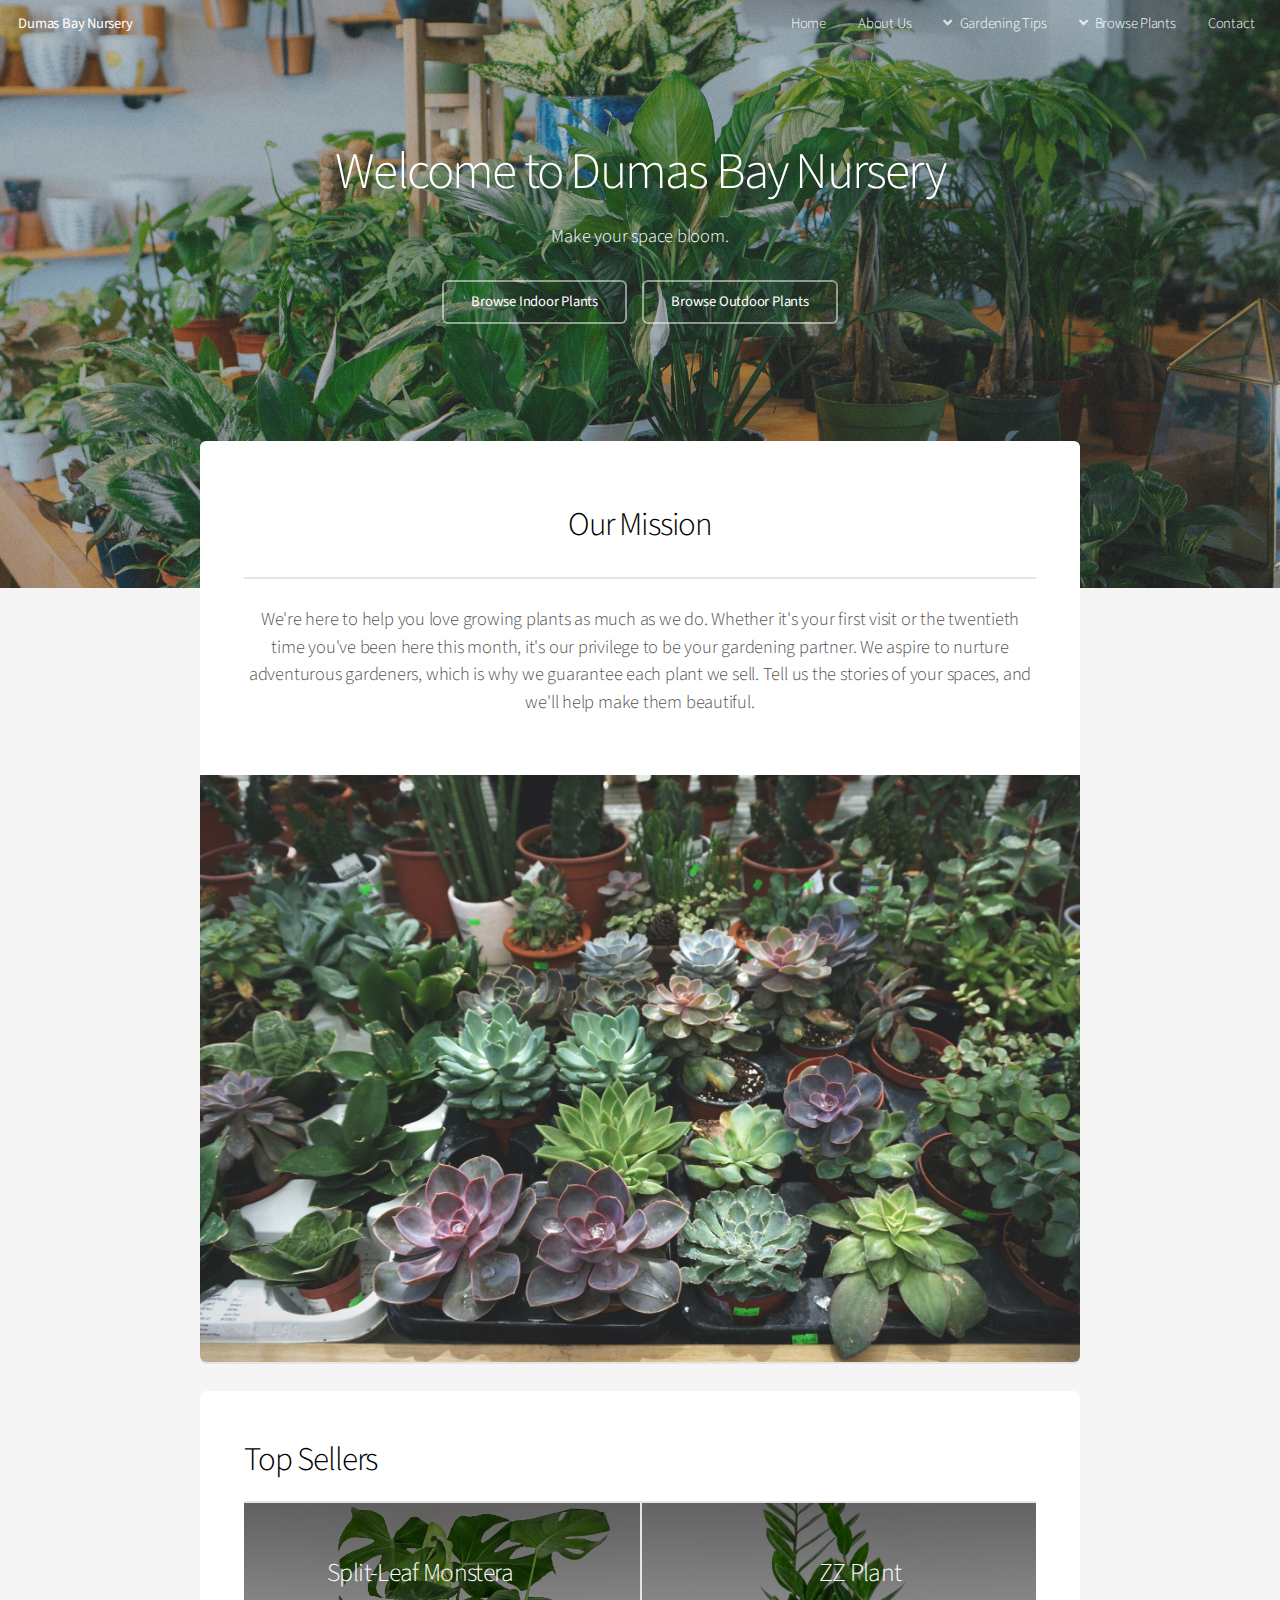
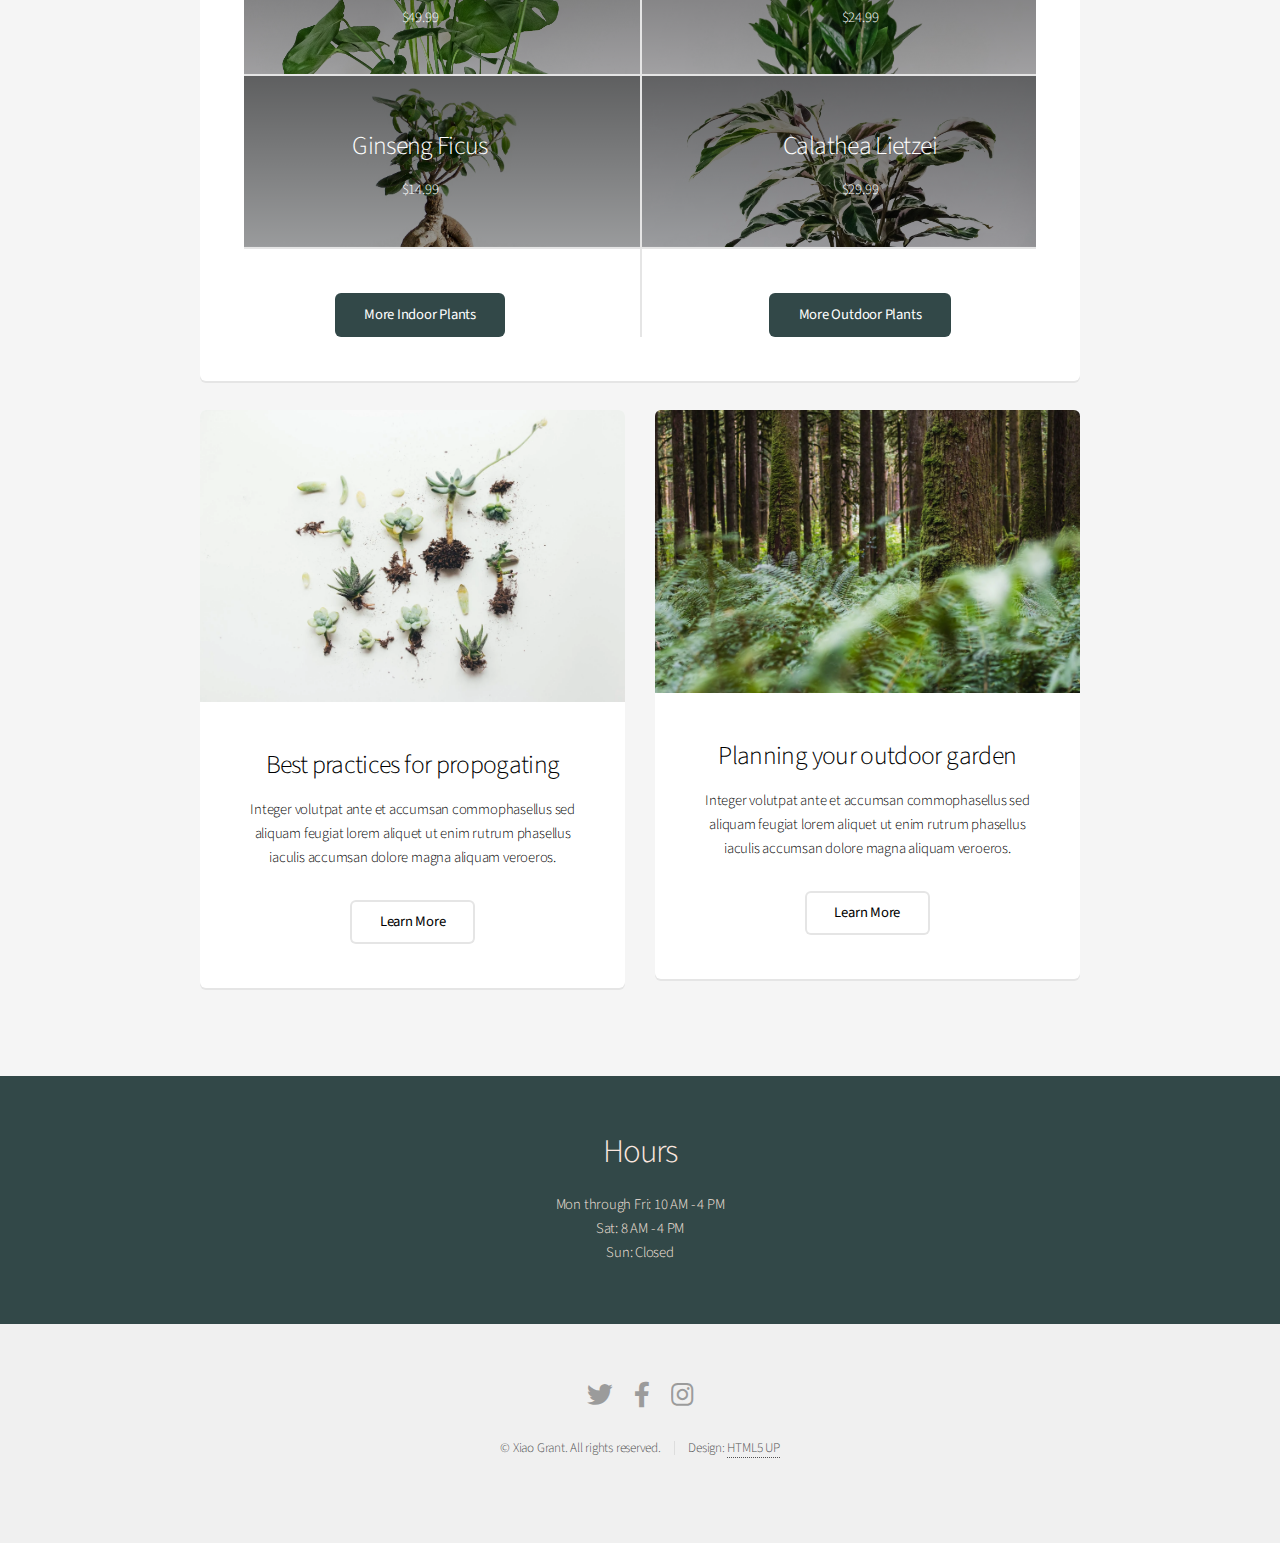
<file: index.html>
<!DOCTYPE HTML>
<!--
	Alpha by HTML5 UP
	html5up.net | @ajlkn
	Free for personal and commercial use under the CCA 3.0 license (html5up.net/license)
-->
<html lang="en">
	<head>
		<title>Dumas Bay Nursery</title>
		<meta charset="utf-8" />
		<meta name="viewport" content="width=device-width, initial-scale=1, user-scalable=yes" />
		<link rel="stylesheet" href="assets/css/main.css" />
	</head>
	<body class="landing is-preload">
		<div id="page-wrapper">

			<!-- Header -->
				<header id="header" class="alt">
					<h1><a href="index.html">Dumas Bay Nursery</a></h1>
					<nav id="nav">
						<ul>
							<li><a href="index.html">Home</a></li>
							<li><a href="index.html#aboutUs">About Us</a></li>
							<li>
								<a href="#" class="icon solid fa-angle-down">Gardening Tips</a>
								<ul>
									<li><a href="propogationArticle.html">Propagation Tips</a></li>
									<li><a href="gardenPlanningArticle.html">PNW Native Plants</a></li>
								</ul>
							</li>
							<li>
								<a href="#" class="icon solid fa-angle-down">Browse Plants</a>
								<ul>
									<li><a href="indoorPlants.html">Indoor</a></li>
									<li><a href="outdoorPlants.html">Outdoor</a></li>
									<!-- <li>
										<a href="#">Submenu</a>
										<ul>
											<li><a href="#">Option One</a></li>
											<li><a href="#">Option Two</a></li>
											<li><a href="#">Option Three</a></li>
											<li><a href="#">Option Four</a></li>
										</ul>
									</li> -->
								</ul>
							</li>
							<li><a href="contact.html">Contact</a></li>
							<!-- <li><a href="#" class="button">Sign Up</a></li> -->
						</ul>
					</nav>
				</header>

			<!-- Banner -->
				<section id="banner">
					<h2>Welcome to Dumas Bay Nursery</h2>
					<p>Make your space bloom.</p>
					<ul class="actions special">
						<li><a href="indoorPlants.html" class="button">Browse Indoor Plants</a></li>
						<li><a href="outdoorPlants.html" class="button">Browse Outdoor Plants</a></li>
					</ul>
				</section>

			<!-- Main -->
				<section id="main" class="container">

					<section class="box special" id="aboutUs">
						<header class="major">
							<h2>Our Mission</h2>
							<p>We're here to help you love growing plants as much as we do. Whether it's your first visit or the twentieth time you've been here this month, it's our privilege to be your gardening partner. We aspire to nurture adventurous gardeners, which is why we guarantee each plant we sell. Tell us the stories of your spaces, and we'll help make them beautiful.</p>
						</header>
						<span class="image featured"><img src="images/aboutUsResize.webp" alt="succulents on a table" /></span>
					</section>

					<section class="box special features">
						<div class="row">
							<section>
								<h2 class="topSellers">Top Sellers</h2>
							</section>
						</div>
						<div class="features-row">
							<section id="topSeller1">
								<h3>Split-Leaf Monstera</h3>
								<span>$49.99</span>
							</section>
							<section id="topSeller2">
								<h3>ZZ Plant</h3>
								<span>$24.99</span>
							</section>
						</div>
						<div class="features-row">
							<section id="topSeller3">
								<h3>Ginseng Ficus</h3>
								<span>$14.99</span>
							</section>
							<section id="topSeller4">
								<h3>Calathea Lietzei</h3>
								<span>$29.99</span>
							</section>
						</div>
						<div class="features-row">
							<section>
								<ul class="actions special">
									<li><a href="indoorPlants.html" class="button">More Indoor Plants</a></li>
								</ul>
							</section>
							<section>
								<ul class="actions special">
									<li><a href="outdoorPlants.html" class="button">More Outdoor Plants</a></li>
								</ul>
							</section>
						</div>
					</section>

					<div class="row">
						<div class="col-6 col-12-narrower">

							<section class="box special">
								<span class="image featured"><img src="images/propogateResize.webp" alt="Succulents being prepared for propogation" /></span>
								<h3>Best practices for propogating</h3>
								<p>Integer volutpat ante et accumsan commophasellus sed aliquam feugiat lorem aliquet ut enim rutrum phasellus iaculis accumsan dolore magna aliquam veroeros.</p>
								<ul class="actions special">
									<li><a href="propogationArticle.html" class="button alt">Learn More</a></li>
								</ul>
							</section>

						</div>
						<div class="col-6 col-12-narrower">

							<section class="box special">
								<span class="image featured"><img src="images/gardenPlan3resize.webp" alt="sword ferns and pine trees"/></span>
								<h3>Planning your outdoor garden</h3>
								<p>Integer volutpat ante et accumsan commophasellus sed aliquam feugiat lorem aliquet ut enim rutrum phasellus iaculis accumsan dolore magna aliquam veroeros.</p>
								<ul class="actions special">
									<li><a href="gardenPlanningArticle.html" class="button alt">Learn More</a></li>
								</ul>
							</section>

						</div>
					</div>

				</section>

			<!-- CTA -->
				<section id="cta">

					<h2>Hours</h2>
					<section class="hours">
						<p>Mon through Fri: 10 AM - 4 PM</p>
						<p>Sat: 8 AM - 4 PM</p>
						<p>Sun: Closed</p>
					</section>

					<!-- <form>
						<div class="row gtr-50 gtr-uniform">
							<div class="col-8 col-12-mobilep">
								<input type="email" name="email" id="email" placeholder="Email Address" />
							</div>
							<div class="col-4 col-12-mobilep">
								<input type="submit" value="Sign Up" class="fit" />
							</div>
						</div>
					</form> -->

				</section>

			<!-- Footer -->
				<footer id="footer">
					<ul class="icons">
						<li><a href="#" class="icon brands fa-twitter"><span class="label">Twitter</span></a></li>
						<li><a href="#" class="icon brands fa-facebook-f"><span class="label">Facebook</span></a></li>
						<li><a href="#" class="icon brands fa-instagram"><span class="label">Instagram</span></a></li>
					</ul>
					<ul class="copyright">
						<li>&copy; Xiao Grant. All rights reserved.</li><li>Design: <a href="http://html5up.net">HTML5 UP</a></li>
					</ul>
				</footer>

		</div>

		<!-- Scripts -->
			<script src="assets/js/jquery.min.js"></script>
			<script src="assets/js/jquery.dropotron.min.js"></script>
			<script src="assets/js/jquery.scrollex.min.js"></script>
			<script src="assets/js/browser.min.js"></script>
			<script src="assets/js/breakpoints.min.js"></script>
			<script src="assets/js/util.js"></script>
			<script src="assets/js/main.js"></script>

	</body>
</html>
</file>
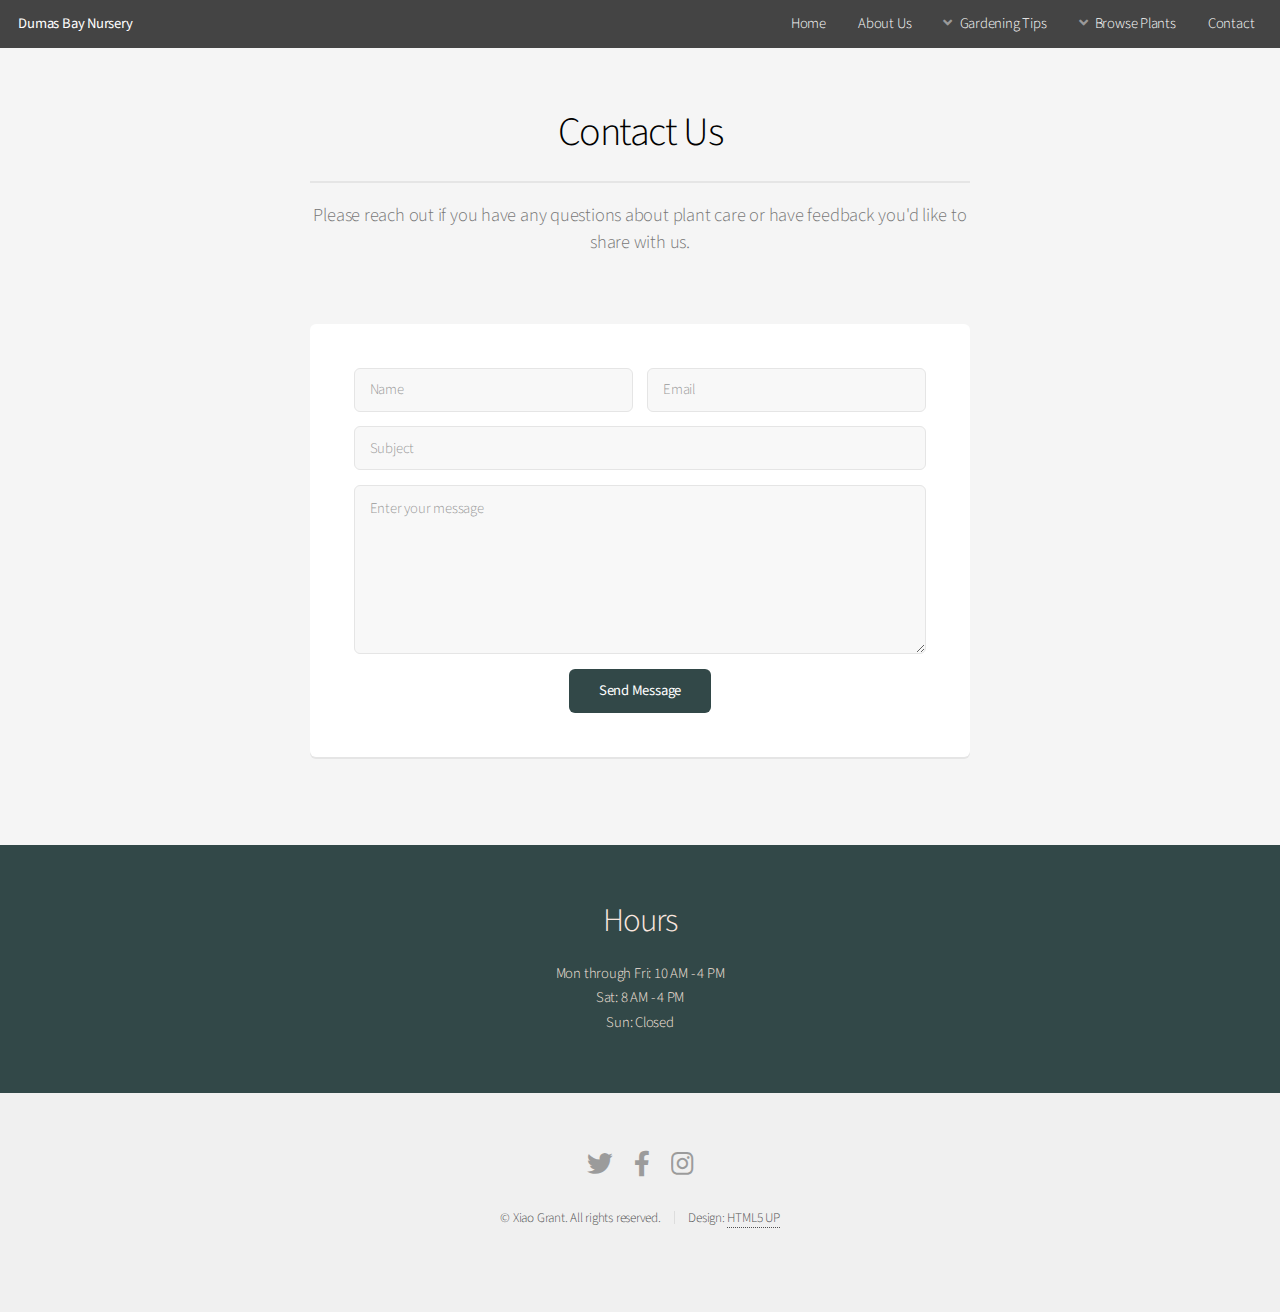
<file: contact.html>
<!DOCTYPE HTML>
<!--
	Alpha by HTML5 UP
	html5up.net | @ajlkn
	Free for personal and commercial use under the CCA 3.0 license (html5up.net/license)
-->
<html lang="en">
	<head>
		<title>Dumas Bay Nursery - Contact</title>
		<meta charset="utf-8" />
		<meta name="viewport" content="width=device-width, initial-scale=1, user-scalable=yes" />
		<link rel="stylesheet" href="assets/css/main.css" />
	</head>
	<body class="is-preload">
		<div id="page-wrapper">

			<!-- Header -->
				<header id="header">
					<h1><a href="index.html">Dumas Bay Nursery</a></h1>
					<nav id="nav">
						<ul>
							<li><a href="index.html">Home</a></li>
							<li><a href="index.html#aboutUs">About Us</a></li>
							<li>
								<a href="#" class="icon solid fa-angle-down">Gardening Tips</a>
								<ul>
									<li><a href="propogationArticle.html">Propagation Tips</a></li>
									<li><a href="gardenPlanningArticle.html">PNW Native Plants</a></li>
								</ul>
							</li>
							<li>
								<a href="#" class="icon solid fa-angle-down">Browse Plants</a>
								<ul>
									<li><a href="indoorPlants.html">Indoor</a></li>
									<li><a href="outdoorPlants.html">Outdoor</a></li>
								</ul>
							</li>
							<li><a href="contact.html">Contact</a></li>
						</ul>
					</nav>
				</header>

			<!-- Main -->
				<section id="main" class="container medium">
					<header>
						<h2>Contact Us</h2>
						<p>Please reach out if you have any questions about plant care or have feedback you'd like to share with us.</p>
					</header>
					<div class="box">
						<form method="post" action="#">
							<div class="row gtr-50 gtr-uniform">
								<div class="col-6 col-12-mobilep">
									<input type="text" name="name" id="name" value="" placeholder="Name" />
								</div>
								<div class="col-6 col-12-mobilep">
									<input type="email" name="email" id="email" value="" placeholder="Email" />
								</div>
								<div class="col-12">
									<input type="text" name="subject" id="subject" value="" placeholder="Subject" />
								</div>
								<div class="col-12">
									<textarea name="message" id="message" placeholder="Enter your message" rows="6"></textarea>
								</div>
								<div class="col-12">
									<ul class="actions special">
										<li><input type="submit" value="Send Message" /></li>
									</ul>
								</div>
							</div>
						</form>
					</div>
				</section>

			<!-- CTA -->
			<section id="cta">

				<h2>Hours</h2>
				<section class="hours">
					<p>Mon through Fri: 10 AM - 4 PM</p>
					<p>Sat: 8 AM - 4 PM</p>
					<p>Sun: Closed</p>
				</section>

			</section>

			<!-- Footer -->
			<footer id="footer">
				<ul class="icons">
					<li><a href="#" class="icon brands fa-twitter"><span class="label">Twitter</span></a></li>
					<li><a href="#" class="icon brands fa-facebook-f"><span class="label">Facebook</span></a></li>
					<li><a href="#" class="icon brands fa-instagram"><span class="label">Instagram</span></a></li>
				</ul>
				<ul class="copyright">
					<li>&copy; Xiao Grant. All rights reserved.</li><li>Design: <a href="http://html5up.net">HTML5 UP</a></li>
				</ul>
			</footer>

		</div>

		<!-- Scripts -->
			<script src="assets/js/jquery.min.js"></script>
			<script src="assets/js/jquery.dropotron.min.js"></script>
			<script src="assets/js/jquery.scrollex.min.js"></script>
			<script src="assets/js/browser.min.js"></script>
			<script src="assets/js/breakpoints.min.js"></script>
			<script src="assets/js/util.js"></script>
			<script src="assets/js/main.js"></script>

	</body>
</html>
</file>
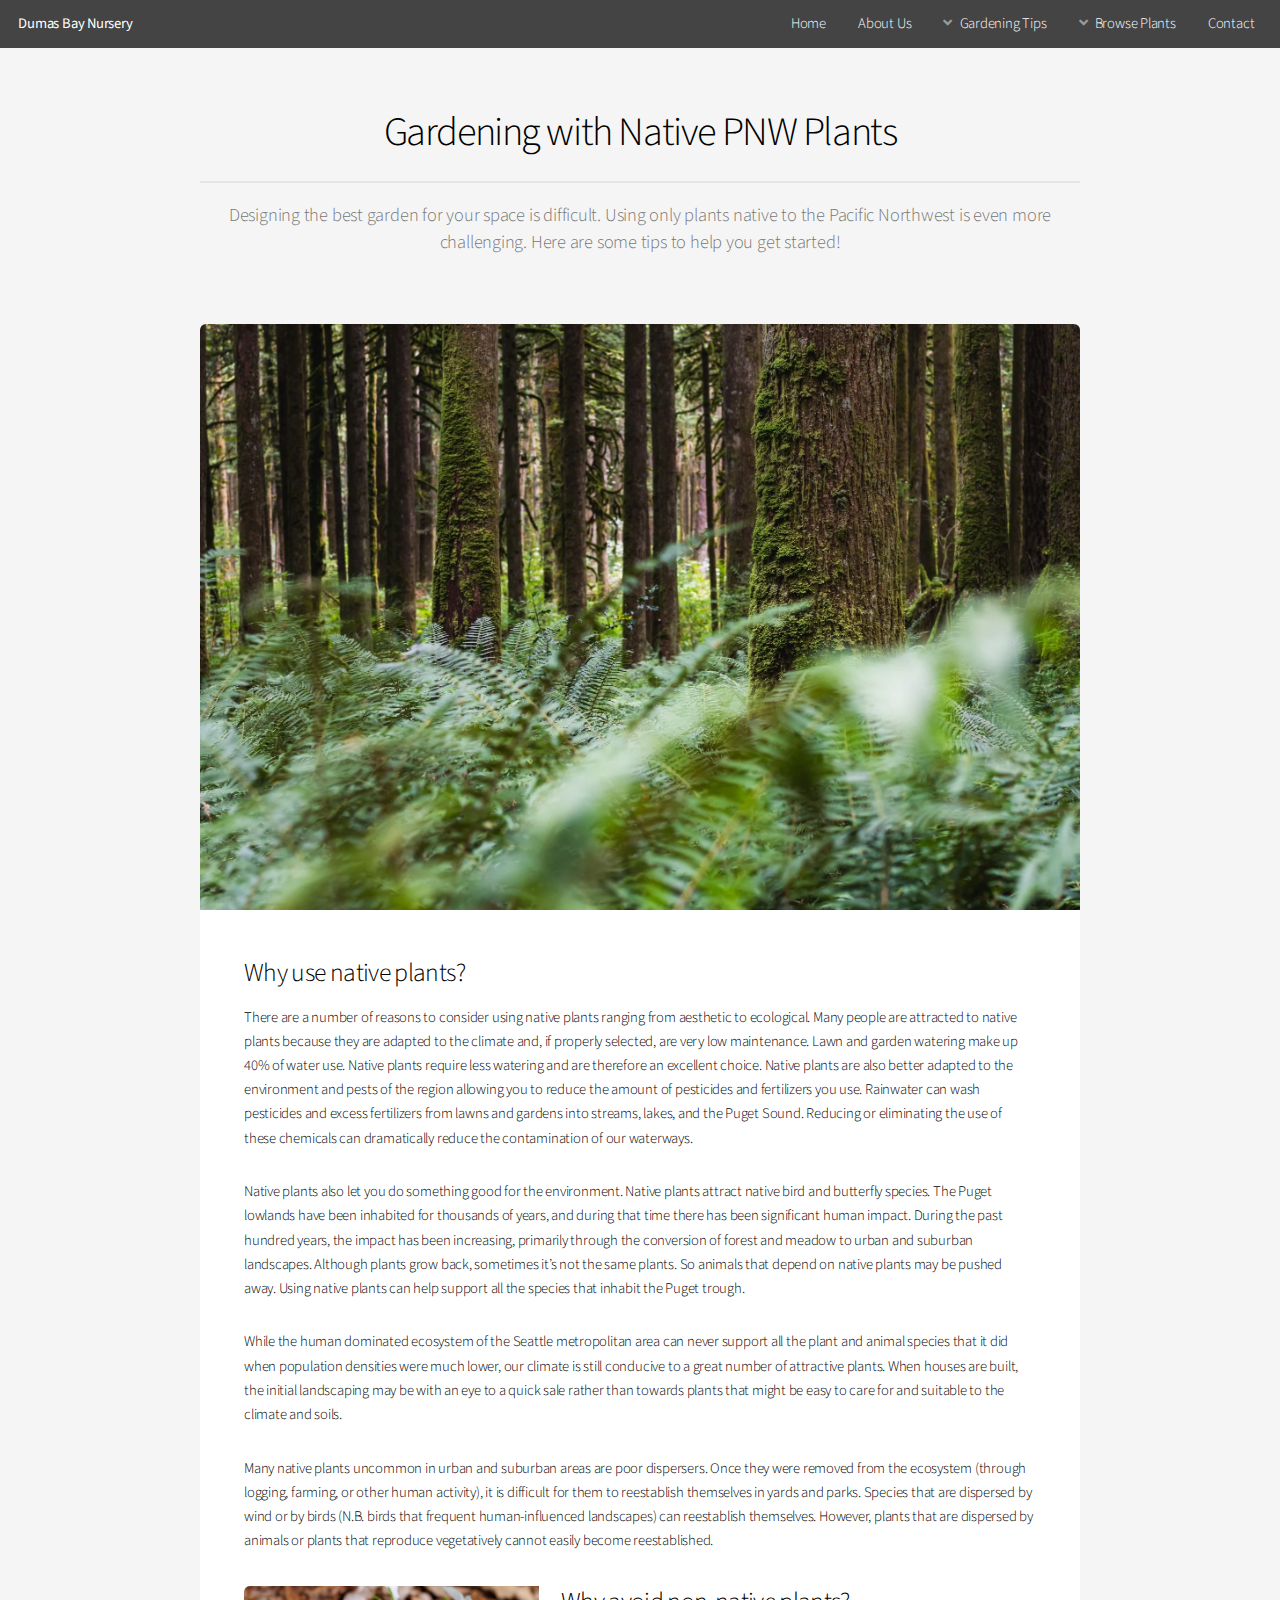
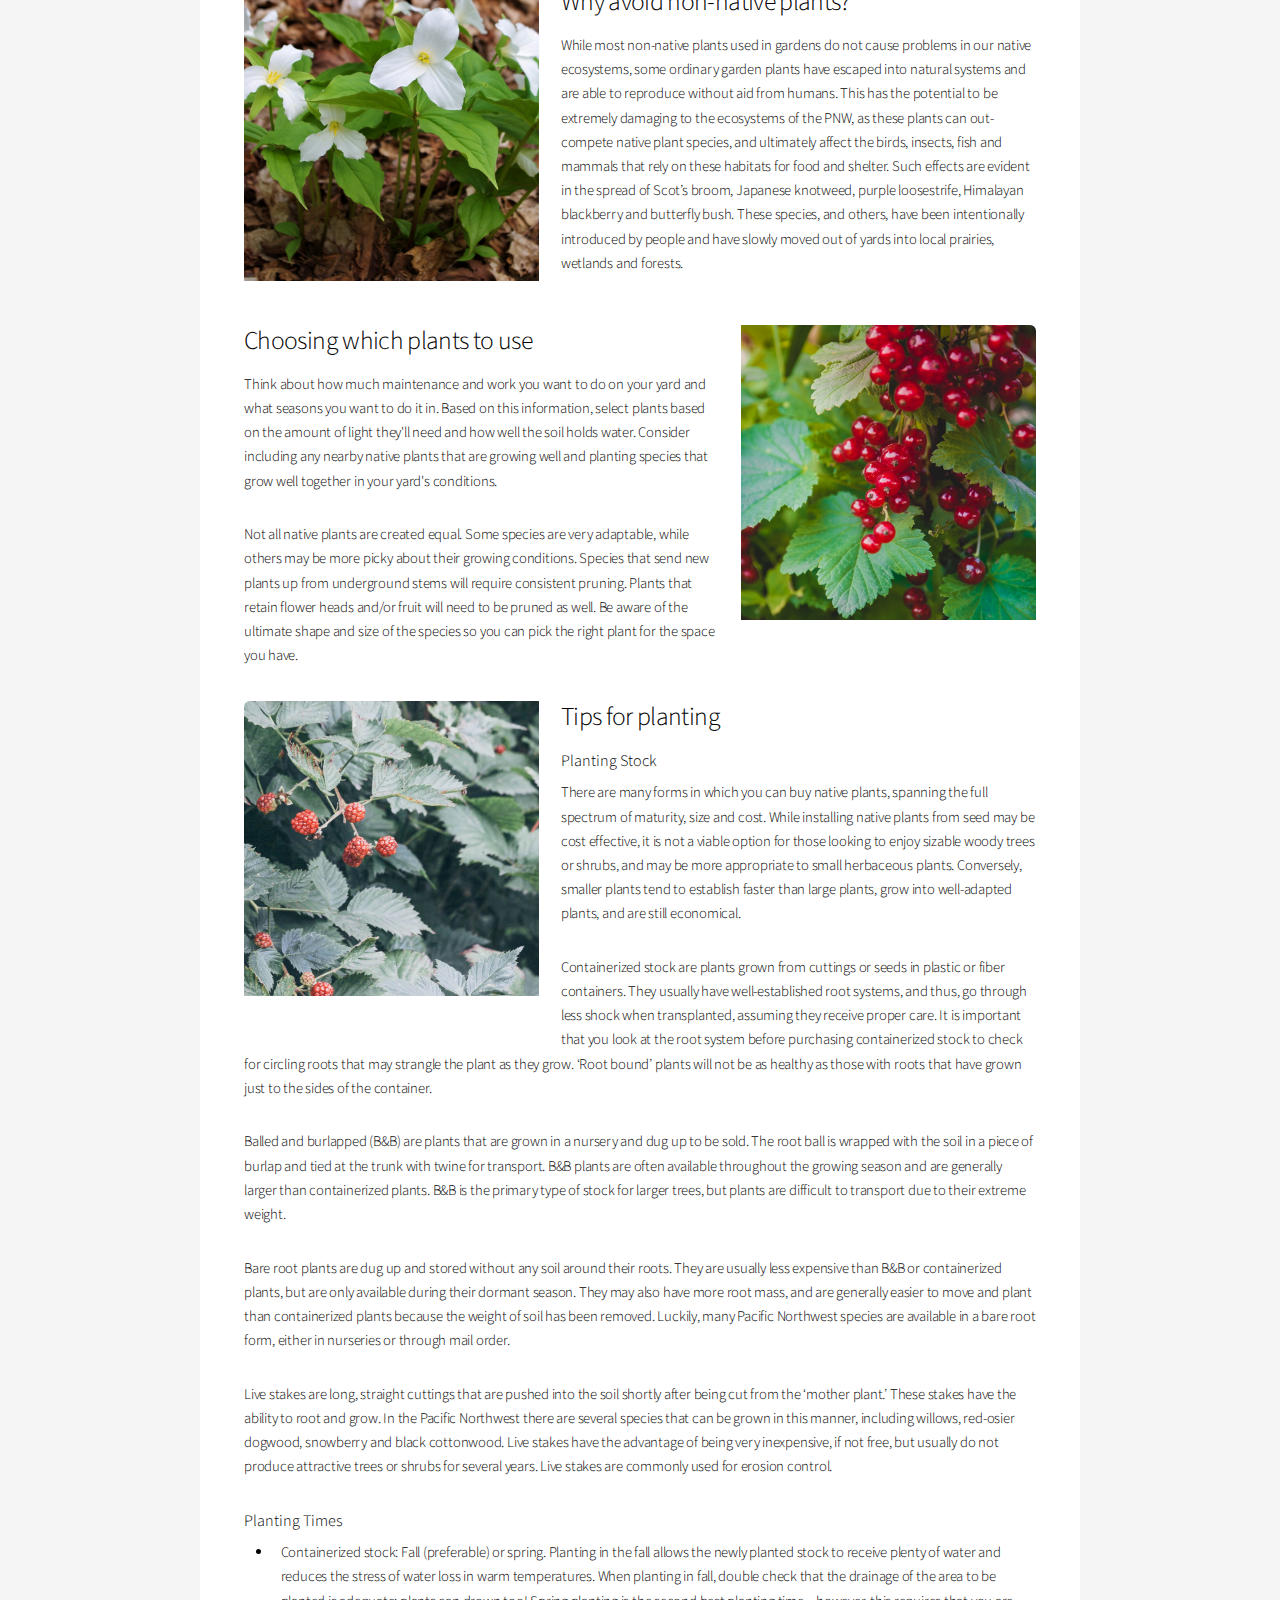
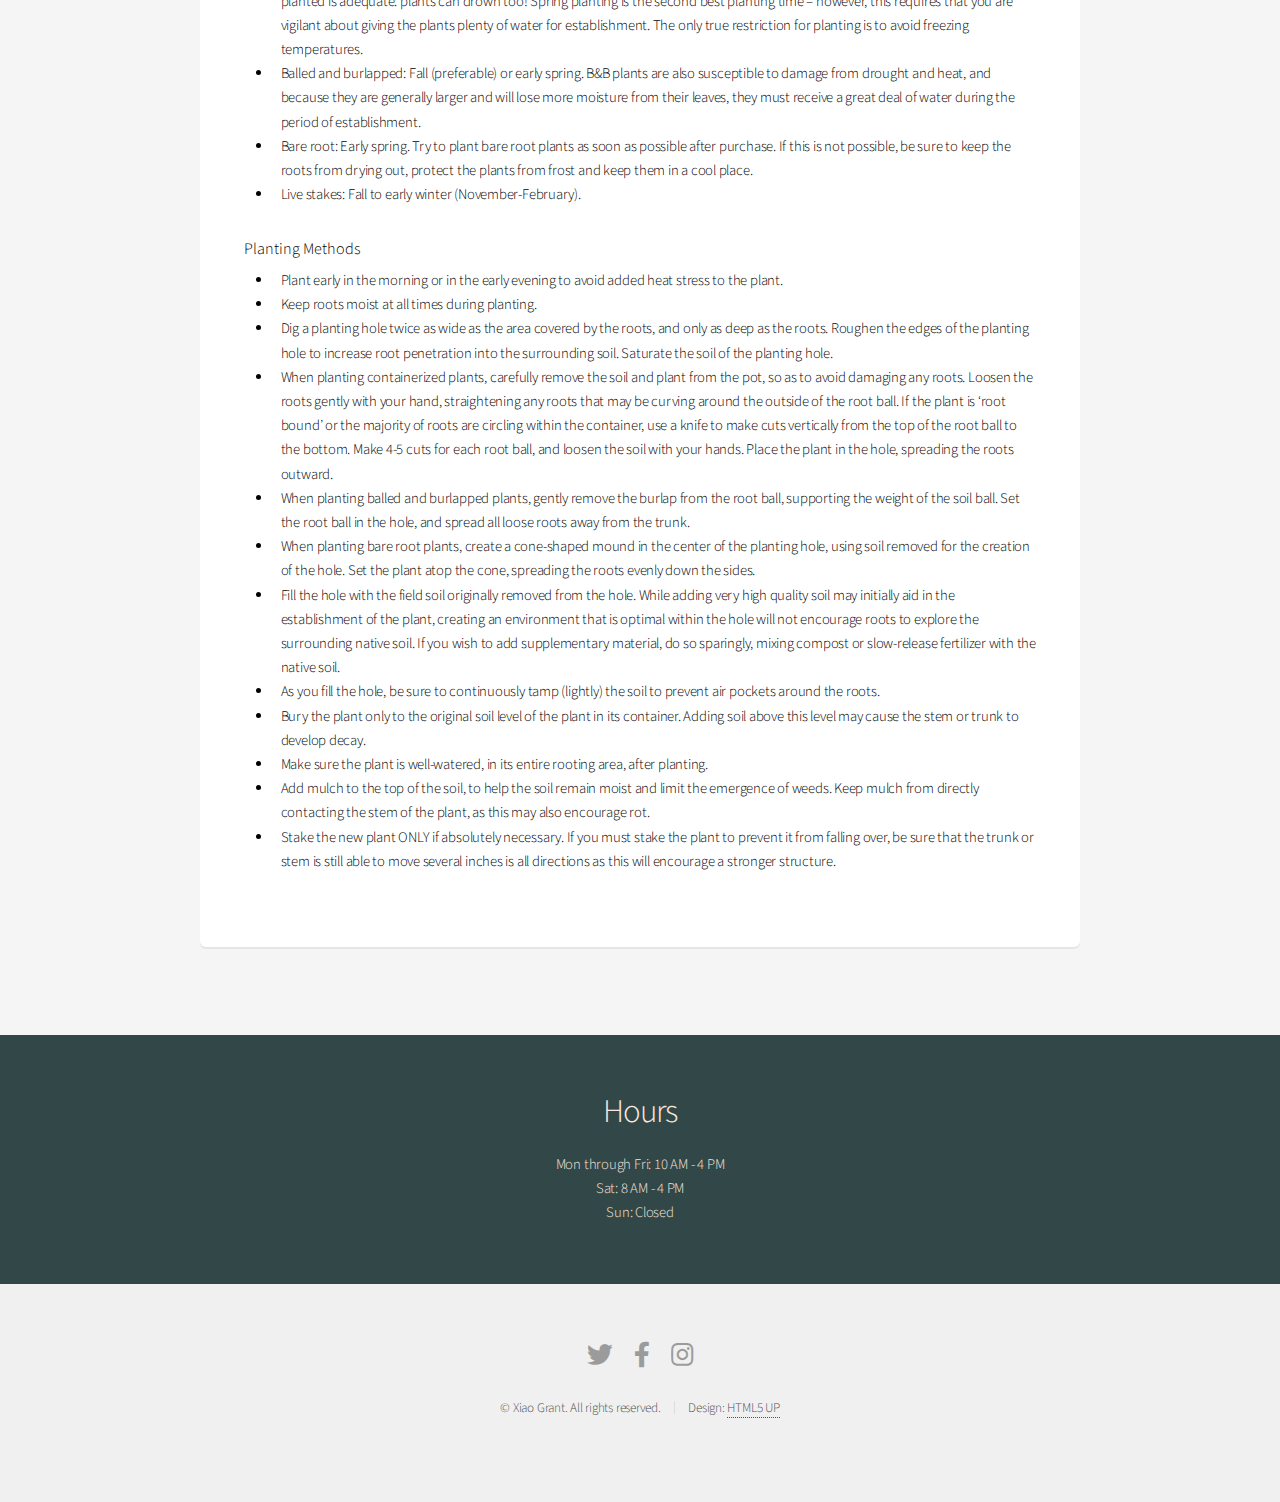
<file: gardenPlanningArticle.html>
<!DOCTYPE HTML>
<!--
	Alpha by HTML5 UP
	html5up.net | @ajlkn
	Free for personal and commercial use under the CCA 3.0 license (html5up.net/license)
-->
<html lang="en">
	<head>
		<title>Dumas Bay Nursery - Gardening with Native PNW Plants</title>
		<meta charset="utf-8" />
		<meta name="viewport" content="width=device-width, initial-scale=1, user-scalable=yes" />
		<link rel="stylesheet" href="assets/css/main.css" />
	</head>
	<body class="is-preload">
		<div id="page-wrapper">

			<!-- Header -->
				<header id="header">
					<h1><a href="index.html">Dumas Bay Nursery</a></h1>
					<nav id="nav">
						<ul>
							<li><a href="index.html">Home</a></li>
							<li><a href="index.html#aboutUs">About Us</a></li>
							<li>
								<a href="#" class="icon solid fa-angle-down">Gardening Tips</a>
								<ul>
									<li><a href="propogationArticle.html">Propagation Tips</a></li>
									<li><a href="gardenPlanningArticle.html">PNW Native Plants</a></li>
								</ul>
							</li>
							<li>
								<a href="#" class="icon solid fa-angle-down">Browse Plants</a>
								<ul>
									<li><a href="indoorPlants.html">Indoor</a></li>
									<li><a href="outdoorPlants.html">Outdoor</a></li>
								</ul>
							</li>
							<li><a href="contact.html">Contact</a></li>
						</ul>
					</nav>
				</header>

			<!-- Main -->
				<section id="main" class="container">
					<header>
						<h2>Gardening with Native PNW Plants</h2>
						<p>Designing the best garden for your space is difficult. Using only plants native to the Pacific Northwest is even more challenging. Here are some tips to help you get started!</p>
					</header>
					<div class="box">
						<span class="image featured"><img src="images/gardenPlan3resize.webp" alt="sword ferns and pine trees" /></span>
						<h3>Why use native plants?</h3>
						<p>There are a number of reasons to consider using native plants ranging from aesthetic to ecological. Many people are attracted to native plants because they are adapted to the climate and, if properly selected, are very low maintenance. Lawn and garden watering make up 40% of water use. Native plants require less watering and are therefore an excellent choice. Native plants are also better adapted to the environment and pests of the region allowing you to reduce the amount of pesticides and fertilizers you use. Rainwater can wash pesticides and excess fertilizers from lawns and gardens into streams, lakes, and the Puget Sound. Reducing or eliminating the use of these chemicals can dramatically reduce the contamination of our waterways.  </p>
						<p>Native plants also let you do something good for the environment. Native plants attract native bird and butterfly species. The Puget lowlands have been inhabited for thousands of years, and during that time there has been significant human impact. During the past hundred years, the impact has been increasing, primarily through the conversion of forest and meadow to urban and suburban landscapes. Although plants grow back, sometimes it’s not the same plants. So animals that depend on native plants may be pushed away. Using native plants can help support all the species that inhabit the Puget trough.</p>
						<p>While the human dominated ecosystem of the Seattle metropolitan area can never support all the plant and animal species that it did when population densities were much lower, our climate is still conducive to a great number of attractive plants. When houses are built, the initial landscaping may be with an eye to a quick sale rather than towards plants that might be easy to care for and suitable to the climate and soils.</p>
						<p>Many native plants uncommon in urban and suburban areas are poor dispersers. Once they were removed from the ecosystem (through logging, farming, or other human activity), it is difficult for them to reestablish themselves in yards and parks. Species that are dispersed by wind or by birds (N.B. birds that frequent human-influenced landscapes) can reestablish themselves. However, plants that are dispersed by animals or plants that reproduce vegetatively cannot easily become reestablished. </p>

						<div class="row">
							<div class="row-6 row-12-mobilep">
								<div>
									<span><img src="images/trilliumCropped.jpg" alt="Trillium plant" class="image left fit gardenPlanImg"></span>
								</div>
								<div>
									<h3>Why avoid non-native plants?</h3>
									<p>While most non-native plants used in gardens do not cause problems in our native ecosystems, some ordinary garden plants have escaped into natural systems and are able to reproduce without aid from humans. This has the potential to be extremely damaging to the ecosystems of the PNW, as these plants can out-compete native plant species, and ultimately affect the birds, insects, fish and mammals that rely on these habitats for food and shelter. Such effects are evident in the spread of Scot’s broom, Japanese knotweed, purple loosestrife, Himalayan blackberry and butterfly bush. These species, and others, have been intentionally introduced by people and have slowly moved out of yards into local prairies, wetlands and forests.</p>
								</div>
							</div>
							<div class="row-6 row-12-mobilep">
								<div>
									<span><img src="images/redCurrantCropped.jpg" alt="Red currant plant" class="image right fit gardenPlanImg"></span>
								</div>
								<div>
									<h3>Choosing which plants to use</h3>
									<p>Think about how much maintenance and work you want to do on your yard and what seasons you want to do it in. Based on this information, select plants based on the amount of light they'll need and how well the soil holds water. Consider including any nearby native plants that are growing well and planting species that grow well together in your yard's conditions.</p>
									<p>Not all native plants are created equal. Some species are very adaptable, while others may be more picky about their growing conditions. Species that send new plants up from underground stems will require consistent pruning. Plants that retain flower heads and/or fruit will need to be pruned as well. Be aware of the ultimate shape and size of the species so you can pick the right plant for the space you have.</p>
								</div>
							</div>
						</div>
						<div>
							<div>
								<span><img src="images/salmonberryCropped.jpg" alt="Salmonberry plant" class="image left fit gardenPlanImg"><span></span>
							</div>
							<div>
								<h3>Tips for planting</h3>
								<h4>Planting Stock</h4>
								<p>There are many forms in which you can buy native plants, spanning the full spectrum of maturity, size and cost.  While installing native plants from seed may be cost effective, it is not a viable option for those looking to enjoy sizable woody trees or shrubs, and may be more appropriate to small herbaceous plants.  Conversely, smaller plants tend to establish faster than large plants, grow into well-adapted plants, and are still economical.
								</p>
								<p>Containerized stock are plants grown from cuttings or seeds in plastic or fiber containers.  They usually have well-established root systems, and thus, go through less shock when transplanted, assuming they receive proper care.  It is important that you look at the root system before purchasing containerized stock to check for circling roots that may strangle the plant as they grow.  ‘Root bound’ plants will not be as healthy as those with roots that have grown just to the sides of the container.</p>
								<p>Balled and burlapped (B&B) are plants that are grown in a nursery and dug up to be sold.  The root ball is wrapped with the soil in a piece of burlap and tied at the trunk with twine for transport.   B&B plants are often available throughout the growing season and are generally larger than containerized plants.  B&B is the primary type of stock for larger trees, but plants are difficult to transport due to their extreme weight.</p>
								<p>Bare root plants are dug up and stored without any soil around their roots.  They are usually less expensive than B&B or containerized plants, but are only available during their dormant season.  They may also have more root mass, and are generally easier to move and plant than containerized plants because the weight of soil has been removed.  Luckily, many Pacific Northwest species are available in a bare root form, either in nurseries or through mail order. </p>
								<p>Live stakes are long, straight cuttings that are pushed into the soil shortly after being cut from the ‘mother plant.’  These stakes have the ability to root and grow.  In the Pacific Northwest there are several species that can be grown in this manner, including willows, red-osier dogwood, snowberry and black cottonwood.  Live stakes have the advantage of being very inexpensive, if not free, but usually do not produce attractive trees or shrubs for several years.  Live stakes are commonly used for erosion control.</p>
								<h4>Planting Times</h4>
								<ul>
									<li>Containerized stock: Fall (preferable) or spring. Planting in the fall allows the newly planted stock to receive plenty of water and reduces the stress of water loss in warm temperatures. When planting in fall, double check that the drainage of the area to be planted is adequate: plants can drown too!  Spring planting is the second best planting time – however, this requires that you are vigilant about giving the plants plenty of water for establishment.  The only true restriction for planting is to avoid freezing temperatures.</li>
									<li>Balled and burlapped: Fall (preferable) or early spring. B&B plants are also susceptible to damage from drought and heat, and because they are generally larger and will lose more moisture from their leaves, they must receive a great deal of water during the period of establishment.</li>
									<li>Bare root: Early spring. Try to plant bare root plants as soon as possible after purchase. If this is not possible, be sure to keep the roots from drying out, protect the plants from frost and keep them in a cool place.</li>
									<li>Live stakes: Fall to early winter (November-February).  </li>
								</ul>
								<h4>Planting Methods</h4>
								<ul>
									<li>Plant early in the morning or in the early evening to avoid added heat stress to the plant.</li>
									<li>Keep roots moist at all times during planting.</li>
									<li>Dig a planting hole twice as wide as the area covered by the roots, and only as deep as the roots.  Roughen the edges of the planting hole to increase root penetration into the surrounding soil.  Saturate the soil of the planting hole.</li>
									<li>When planting containerized plants, carefully remove the soil and plant from the pot, so as to avoid damaging any roots.  Loosen the roots gently with your hand, straightening any roots that may be curving around the outside of the root ball.  If the plant is ‘root bound’ or the majority of roots are circling within the container, use a knife to make cuts vertically from the top of the root ball to the bottom.  Make 4-5 cuts for each root ball, and loosen the soil with your hands. Place the plant in the hole, spreading the roots outward.</li>
									<li>When planting balled and burlapped plants, gently remove the burlap from the root ball, supporting the weight of the soil ball.  Set the root ball in the hole, and spread all loose roots away from the trunk.</li>
									<li>When planting bare root plants, create a cone-shaped mound in the center of the planting hole, using soil removed for the creation of the hole.  Set the plant atop the cone, spreading the roots evenly down the sides.</li>
									<li>Fill the hole with the field soil originally removed from the hole. While adding very high quality soil may initially aid in the establishment of the plant, creating an environment that is optimal within the hole will not encourage roots to explore the surrounding native soil.  If you wish to add supplementary material, do so sparingly, mixing compost or slow-release fertilizer with the native soil.</li>
									<li>As you fill the hole, be sure to continuously tamp (lightly) the soil to prevent air pockets around the roots.</li>
									<li>Bury the plant only to the original soil level of the plant in its container. Adding soil above this level may cause the stem or trunk to develop decay.</li>
									<li>Make sure the plant is well-watered, in its entire rooting area, after planting.</li>
									<li>Add mulch to the top of the soil, to help the soil remain moist and limit the emergence of weeds.  Keep mulch from directly contacting the stem of the plant, as this may also encourage rot.</li>
									<li>Stake the new plant ONLY if absolutely necessary.  If you must stake the plant to prevent it from falling over, be sure that the trunk or stem is still able to move several inches is all directions as this will encourage a stronger structure.</li>
								</ul>
							</div>
						</div>
						
					</div>
				</section>

			<!-- CTA -->
			<section id="cta">

				<h2>Hours</h2>
				<section class="hours">
					<p>Mon through Fri: 10 AM - 4 PM</p>
					<p>Sat: 8 AM - 4 PM</p>
					<p>Sun: Closed</p>
				</section>

			</section>

			<!-- Footer -->
			<footer id="footer">
				<ul class="icons">
					<li><a href="#" class="icon brands fa-twitter"><span class="label">Twitter</span></a></li>
					<li><a href="#" class="icon brands fa-facebook-f"><span class="label">Facebook</span></a></li>
					<li><a href="#" class="icon brands fa-instagram"><span class="label">Instagram</span></a></li>
				</ul>
				<ul class="copyright">
					<li>&copy; Xiao Grant. All rights reserved.</li><li>Design: <a href="http://html5up.net">HTML5 UP</a></li>
				</ul>
			</footer>

		</div>

		<!-- Scripts -->
			<script src="assets/js/jquery.min.js"></script>
			<script src="assets/js/jquery.dropotron.min.js"></script>
			<script src="assets/js/jquery.scrollex.min.js"></script>
			<script src="assets/js/browser.min.js"></script>
			<script src="assets/js/breakpoints.min.js"></script>
			<script src="assets/js/util.js"></script>
			<script src="assets/js/main.js"></script>

	</body>
</html>
</file>
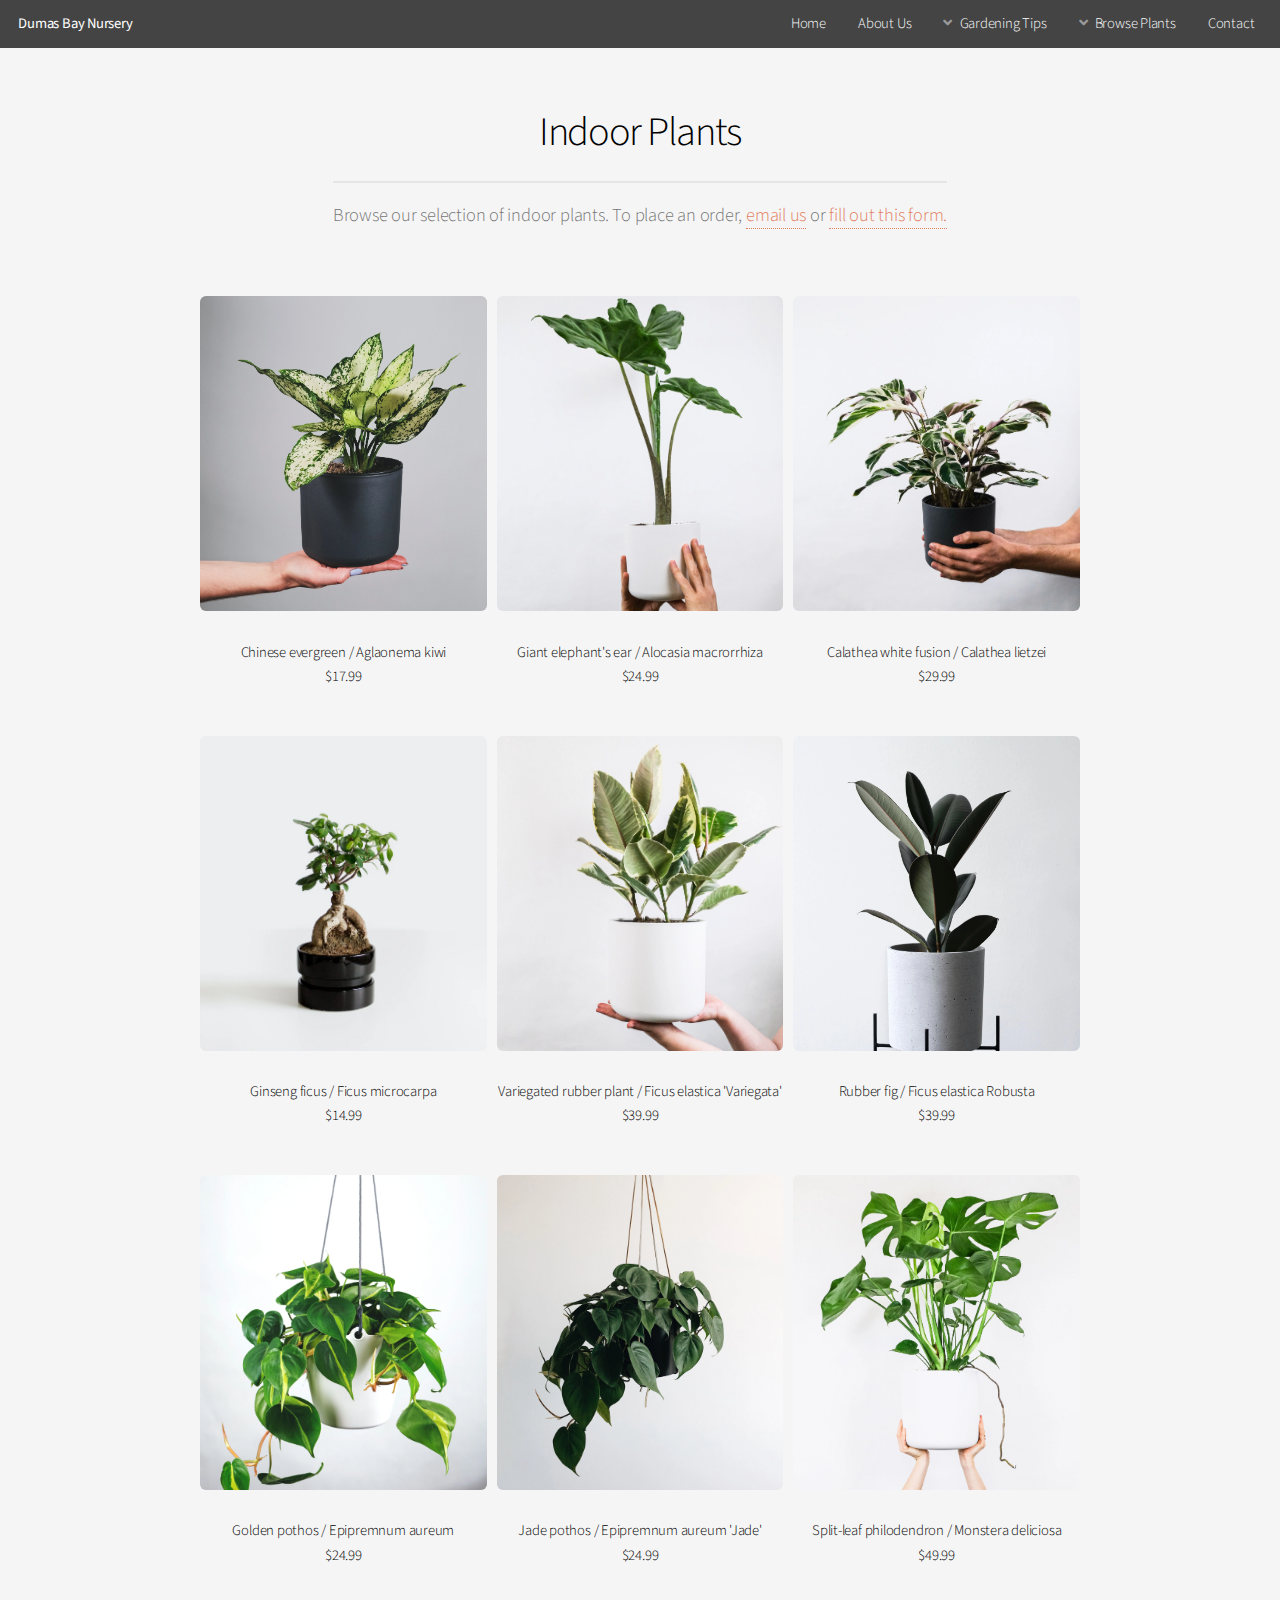
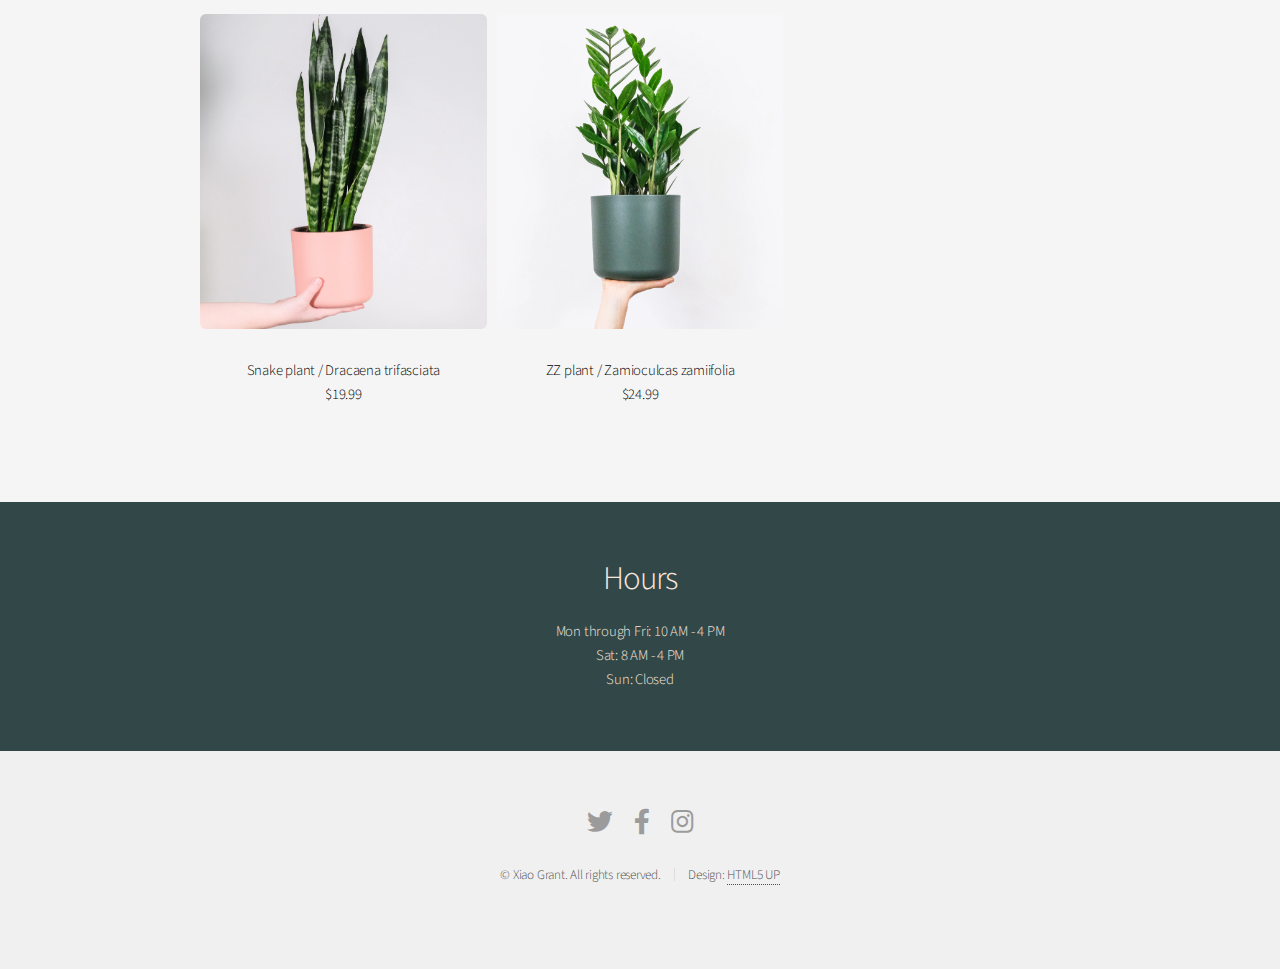
<file: indoorPlants.html>
<!DOCTYPE HTML>
<!--
	Alpha by HTML5 UP
	html5up.net | @ajlkn
	Free for personal and commercial use under the CCA 3.0 license (html5up.net/license)
-->
<html lang="en">
	<head>
		<title>Dumas Bay Nursery - Indoor Plants</title>
		<meta charset="utf-8" />
		<meta name="viewport" content="width=device-width, initial-scale=1, user-scalable=yes" />
		<link rel="stylesheet" href="assets/css/main.css" />
	</head>
	<body class="is-preload">
		<div id="page-wrapper">

			<!-- Header -->
				<header id="header">
					<h1><a href="index.html">Dumas Bay Nursery</a></h1>
					<nav id="nav">
						<ul>
							<li><a href="index.html">Home</a></li>
							<li><a href="index.html#aboutUs">About Us</a></li>
							<li>
								<a href="#" class="icon solid fa-angle-down">Gardening Tips</a>
								<ul>
									<li><a href="propogationArticle.html">Propagation Tips</a></li>
									<li><a href="gardenPlanningArticle.html">PNW Native Plants</a></li>
								</ul>
							</li>
							<li>
								<a href="#" class="icon solid fa-angle-down">Browse Plants</a>
								<ul>
									<li><a href="indoorPlants.html">Indoor</a></li>
									<li><a href="outdoorPlants.html">Outdoor</a></li>
								</ul>
							</li>
							<li><a href="contact.html">Contact</a></li>
						</ul>
					</nav>
				</header>

			<!-- Main -->
			<section id="main" class="container">
				<header>
					<h2>Indoor Plants</h2>
					<p>Browse our selection of indoor plants. To place an order, <a href="mailto:#">email us</a> or <a href="contact.html">fill out this form.</a></p>
				</header>
				<section class="galleryMain">
				<section class="gallery">
					<section class="gallery_item aglaonemaKiwi">
						<span class="image fit"><img src="images/agalonemaKiwi.webp" alt="Aglaonema kiwi" /></span>
						<p>Chinese evergreen / Aglaonema kiwi</p>
						<span>$17.99</span>
					</section>
					<section class="gallery_item alocasiaMacrorrhiza">
						<span class="image fit"><img src="images/alocasiaMacrorrhiza.webp" alt="Alocasia macrorrhiza" /></span>
						<p>Giant elephant's ear / Alocasia macrorrhiza</p>
						<span>$24.99</span>
					</section>
					<section class="gallery_item calatheaLietzei">
						<span class="image fit"><img src="images/calatheaLietzei.webp" alt="Calathea lietzei" /></span>
						<p>Calathea white fusion / Calathea lietzei</p>
						<span>$29.99</span>
					</section>
					<section class="gallery_item ginsengFicus">
						<span class="image fit"><img src="images/ficus.webp" alt="Ginseng ficus" /></span>
						<p>Ginseng ficus / Ficus microcarpa</p>
						<span>$14.99</span>
					</section>
					<section class="gallery_item ficusElasticaVariegata">
						<span class="image fit"><img src="images/ficusElasticaVariegata.webp" alt="Ficus elastica variegata" /></span>
						<p>Variegated rubber plant / Ficus elastica 'Variegata'</p>
						<span>$39.99</span>
					</section>
					<section class="gallery_item ficusRobusta">
						<span class="image fit"><img src="images/ficusRobustaCrop.webp" alt="Ficus robusta" /></span>
						<p>Rubber fig / Ficus elastica Robusta</p>
						<span>$39.99</span>
					</section>
					<section class="gallery_item goldenPothos">
						<span class="image fit"><img src="images/pothos.webp" alt="Golden pothos" /></span>
						<p>Golden pothos / Epipremnum aureum</p>
						<span>$24.99</span>
					</section>
					<section class="gallery_item jadePothos">
						<span class="image fit"><img src="images/jadePothos.webp" alt="Jade pothos" /></span>
						<p>Jade pothos / Epipremnum aureum 'Jade'</p>
						<span>$24.99</span>
					</section>
					<section class="gallery_item monstera">
						<span class="image fit"><img src="images/monstera.webp" alt="Split-leaf monstera" /></span>
						<p>Split-leaf philodendron / Monstera deliciosa</p>
						<span>$49.99</span>
					</section>
					<section class="gallery_item snakePlant">
						<span class="image fit"><img src="images/snakePlant.webp" alt="Snake plant" /></span>
						<p>Snake plant / Dracaena trifasciata</p>
						<span>$19.99</span>
					</section>
					<section class="gallery_item zzPlant">
						<span class="image fit"><img src="images/zzPlant.webp" alt="ZZ plant" /></span>
						<p>ZZ plant / Zamioculcas zamiifolia</p>
						<span>$24.99</span>
					</section>
				</section>
				</section>
				<!-- <div class="box alt">
					<div class="row gtr-50 gtr-uniform">
						<div class="col-4"><span class="image fit"><img src="images/agalonemaKiwi.jpg" alt="Agalonema kiwi" /></span></div>
						<div class="col-4"><span class="image fit"><img src="images/alocasiaMacrorrhiza.jpg" alt="Alocasia macrorrhiza" /></span></div>
						<div class="col-4"><span class="image fit"><img src="images/calatheaLietzei.jpg" alt="Calathea lietzei" /></span></div>
						<div class="col-4"><span class="image fit"><img src="images/ficus.jpg" alt="Ginseng ficus" /></span></div>
						<div class="col-4"><span class="image fit"><img src="images/ficusElasticaVariegata.jpg" alt="Ficus elastica variegata" /></span></div>
						<div class="col-4"><span class="image fit"><img src="images/ficusRobusta.jpg" alt="Ficus robusta" /></span></div>
						<div class="col-4"><span class="image fit"><img src="images/jadePothos.jpg" alt="Jade pothos" /></span></div>
						<div class="col-4"><span class="image fit"><img src="images/monstera.jpg" alt="Split-leaf monstera" /></span></div>
						<div class="col-4"><span class="image fit"><img src="images/pothos.jpg" alt="golden pothos" /></span></div>
						<div class="col-4"><span class="image fit"><img src="images/snakePlant.jpg" alt="Snake plant" /></span></div>
						<div class="col-4"><span class="image fit"><img src="images/zzPlant.jpg" alt="ZZ plant" /></span></div>
					</div>
				</div> -->
			</section>

			<!-- CTA -->
			<section id="cta">

				<h2>Hours</h2>
				<section class="hours">
					<p>Mon through Fri: 10 AM - 4 PM</p>
					<p>Sat: 8 AM - 4 PM</p>
					<p>Sun: Closed</p>
				</section>

			</section>

			<!-- Footer -->
			<footer id="footer">
				<ul class="icons">
					<li><a href="#" class="icon brands fa-twitter"><span class="label">Twitter</span></a></li>
					<li><a href="#" class="icon brands fa-facebook-f"><span class="label">Facebook</span></a></li>
					<li><a href="#" class="icon brands fa-instagram"><span class="label">Instagram</span></a></li>
				</ul>
				<ul class="copyright">
					<li>&copy; Xiao Grant. All rights reserved.</li><li>Design: <a href="http://html5up.net">HTML5 UP</a></li>
				</ul>
			</footer>

		</div>

		<!-- Scripts -->
			<script src="assets/js/jquery.min.js"></script>
			<script src="assets/js/jquery.dropotron.min.js"></script>
			<script src="assets/js/jquery.scrollex.min.js"></script>
			<script src="assets/js/browser.min.js"></script>
			<script src="assets/js/breakpoints.min.js"></script>
			<script src="assets/js/util.js"></script>
			<script src="assets/js/main.js"></script>

	</body>
</html>
</file>
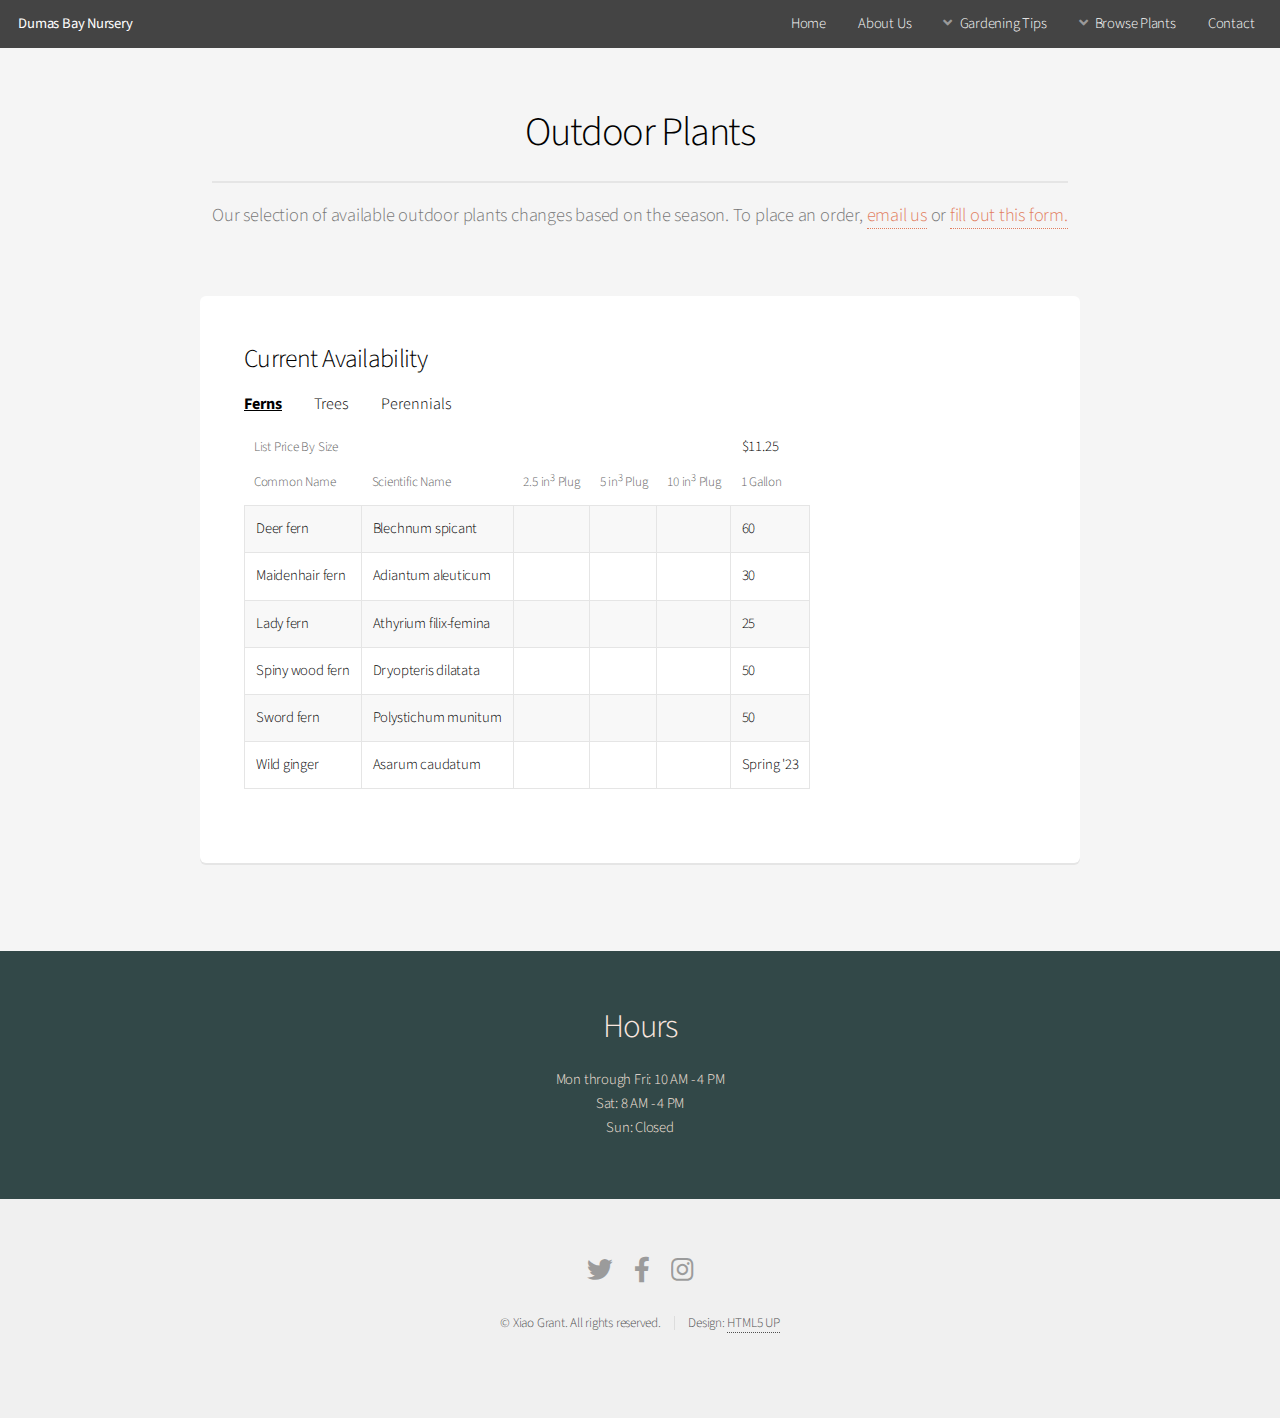
<file: outdoorPlants.html>
<!DOCTYPE HTML>
<!--
	Alpha by HTML5 UP
	html5up.net | @ajlkn
	Free for personal and commercial use under the CCA 3.0 license (html5up.net/license)
-->
<html lang="en">
	<head>
		<title>Dumas Bay Nursery - Outdoor Plants</title>
		<meta charset="utf-8" />
		<meta name="viewport" content="width=device-width, initial-scale=1, user-scalable=yes" />
		<link rel="stylesheet" href="assets/css/main.css" />
	</head>
	<body class="is-preload">
		<div id="page-wrapper">

			<!-- Header -->
				<header id="header">
					<h1><a href="index.html">Dumas Bay Nursery</a></h1>
					<nav id="nav">
						<ul>
							<li><a href="index.html">Home</a></li>
							<li><a href="index.html#aboutUs">About Us</a></li>
							<li>
								<a href="#" class="icon solid fa-angle-down">Gardening Tips</a>
								<ul>
									<li><a href="propogationArticle.html">Propagation Tips</a></li>
									<li><a href="gardenPlanningArticle.html">PNW Native Plants</a></li>
								</ul>
							</li>
							<li>
								<a href="#" class="icon solid fa-angle-down">Browse Plants</a>
								<ul>
									<li><a href="indoorPlants.html">Indoor</a></li>
									<li><a href="outdoorPlants.html">Outdoor</a></li>
								</ul>
							</li>
							<li><a href="contact.html">Contact</a></li>
						</ul>
					</nav>
				</header>

			<!-- Main -->
				<section id="main" class="container">
					<header>
						<h2>Outdoor Plants</h2>
						<p>Our selection of available outdoor plants changes based on the season. To place an order, <a href="mailto:#">email us</a> or <a href="contact.html">fill out this form.</a></p>
					</header>

					<section class="box">
						<h3>Current Availability</h3>

						<div class="tabs">
							<h4 data-tab-value="#fernsTab" class="fernsTab selectedTab">Ferns</h4>
							<h4 data-tab-value="#treesTab" class="treesTab">Trees</h4>
							<h4 data-tab-value="#perennialsTab" class="perennialsTab">Perennials</h4>
						</div>
						<div class="table-wrapper tabsContent">
							
							<table class="alt tabs_tab active" id="fernsTab" data-tab-info>
								<thead>
									<tr>
										<th colspan="2">List Price By Size</th>
										<td> </td>
										<td> </td>
										<td> </td>
										<td>$11.25</td>
									</tr>
									<tr>
										<th>Common Name</th>
										<th>Scientific Name</th>
										<th>2.5 in<sup>3</sup> Plug</th>
										<th>5 in<sup>3</sup> Plug</th>
										<th>10 in<sup>3</sup> Plug</th>
										<th>1 Gallon</th>
									</tr>
								</thead>
								<tbody>
									<tr>
										<td>Deer fern</td>
										<td>Blechnum spicant</td>
										<td></td>
										<td></td>
										<td></td>
										<td>60</td>
									</tr>
									<tr>
										<td>Maidenhair fern</td>
										<td>Adiantum aleuticum</td>
										<td></td>
										<td></td>
										<td></td>
										<td>30</td>
									</tr>
									<tr>
										<td>Lady fern</td>
										<td>Athyrium filix-femina</td>
										<td></td>
										<td></td>
										<td></td>
										<td>25</td>
									</tr>
									<tr>
										<td>Spiny wood fern</td>
										<td>Dryopteris dilatata</td>
										<td></td>
										<td></td>
										<td></td>
										<td>50</td>
									</tr>
									<tr>
										<td>Sword fern</td>
										<td>Polystichum munitum</td>
										<td></td>
										<td></td>
										<td></td>
										<td>50</td>
									</tr>
									<tr>
										<td>Wild ginger</td>
										<td>Asarum caudatum</td>
										<td></td>
										<td></td>
										<td></td>
										<td>Spring '23</td>
									</tr>
								</tbody>
							</table>
							<table class="alt tabs_tab" id="treesTab" data-tab-info>
								<thead>
									<tr>
										<th colspan="2">List Price By Size</th>
										<td>$2.70</td>
										<td>$3.70</td>
										<td>$18.75</td>
										<td>$9.75</td>
									</tr>
									<tr>
										<th>Common Name</th>
										<th>Scientific Name</th>
										<th>2.5 in<sup>3</sup> Plug</th>
										<th>5 in<sup>3</sup> Plug</th>
										<th>10 in<sup>3</sup> Plug</th>
										<th>1 Gallon</th>
									</tr>
									
								</thead>
								<tbody>
									<tr>
										<td>Grand fir</td>
										<td>Abies grandis</td>
										<td></td>
										<td>800</td>
										<td></td>
										<td></td>
									</tr>
									<tr>
										<td>Red alder</td>
										<td>Alnus rubra</td>
										<td></td>
										<td></td>
										<td></td>
										<td>10</td>
									</tr>
									<tr>
										<td>Pacific madrone</td>
										<td>Arbutus menziesii</td>
										<td></td>
										<td>40</td>
										<td></td>
										<td>7</td>
									</tr>
									<tr>
										<td>Sitka spruce</td>
										<td>Picea sitchensis</td>
										<td></td>
										<td>320</td>
										<td></td>
										<td></td>
									</tr>
									<tr>
										<td>Western hemlock</td>
										<td>Tsuga hetrophylla</td>
										<td></td>
										<td></td>
										<td></td>
										<td>Spring '23</td>
									</tr>
								</tbody>
							</table>
							<table class="alt tabs_tab" id="perennialsTab" data-tab-info>
								<thead>
									<tr>
										<th colspan="2">List Price By Size</th>
										<td>$2.55</td>
										<td>$2.70</td>
										<td>$3.75</td>
										<td>$9.75</td>
									</tr>
									<tr>
										<th>Common Name</th>
										<th>Scientific Name</th>
										<th>2.5 in<sup>3</sup> Plug</th>
										<th>5 in<sup>3</sup> Plug</th>
										<th>10 in<sup>3</sup> Plug</th>
										<th>1 Gallon</th>
									</tr>
									
								</thead>
								<tbody>
									<tr>
										<td>Goat's beard</td>
										<td>Aruncus dioicus</td>
										<td></td>
										<td>370</td>
										<td></td>
										<td></td>
									</tr>
									<tr>
										<td>Coastal Strawberry</td>
										<td>Fragaria chiloensis</td>
										<td></td>
										<td></td>
										<td>130</td>
										<td></td>
									</tr>
									<tr>
										<td>Woodland buttercup</td>
										<td>Ranunculus uncinatus</td>
										<td></td>
										<td></td>
										<td>115</td>
										<td></td>
									</tr>
									<tr>
										<td>Inside-out flower</td>
										<td>Vancouveria hexandra</td>
										<td></td>
										<td></td>
										<td></td>
										<td>Spring '23</td>
									</tr>
									<tr>
										<td>Hookedspur violet</td>
										<td>Viola adunca</td>
										<td></td>
										<td></td>
										<td>Spring '23</td>
										<td></td>
									</tr>
									<tr>
										<td>Pacific bleeding heart</td>
										<td>Dicentra formosa</td>
										<td></td>
										<td></td>
										<td></td>
										<td>Spring '23</td>
									</tr>
									<tr>
										<td>Showy fleabane</td>
										<td>Erigeron speciosus</td>
										<td>850</td>
										<td></td>
										<td></td>
										<td></td>
									</tr>
								</tbody>
							</table>
						</div>
					</section>
				</section>

			<!-- CTA -->
			<section id="cta">

				<h2>Hours</h2>
				<section class="hours">
					<p>Mon through Fri: 10 AM - 4 PM</p>
					<p>Sat: 8 AM - 4 PM</p>
					<p>Sun: Closed</p>
				</section>

			</section>

			<!-- Footer -->
			<footer id="footer">
				<ul class="icons">
					<li><a href="#" class="icon brands fa-twitter"><span class="label">Twitter</span></a></li>
					<li><a href="#" class="icon brands fa-facebook-f"><span class="label">Facebook</span></a></li>
					<li><a href="#" class="icon brands fa-instagram"><span class="label">Instagram</span></a></li>
				</ul>
				<ul class="copyright">
					<li>&copy; Xiao Grant. All rights reserved.</li><li>Design: <a href="http://html5up.net">HTML5 UP</a></li>
				</ul>
			</footer>

		</div>

		<!-- Scripts -->
			<script src="assets/js/jquery.min.js"></script>
			<script src="assets/js/jquery.dropotron.min.js"></script>
			<script src="assets/js/jquery.scrollex.min.js"></script>
			<script src="assets/js/browser.min.js"></script>
			<script src="assets/js/breakpoints.min.js"></script>
			<script src="assets/js/util.js"></script>
			<script src="assets/js/main.js"></script>

	</body>
</html>
</file>
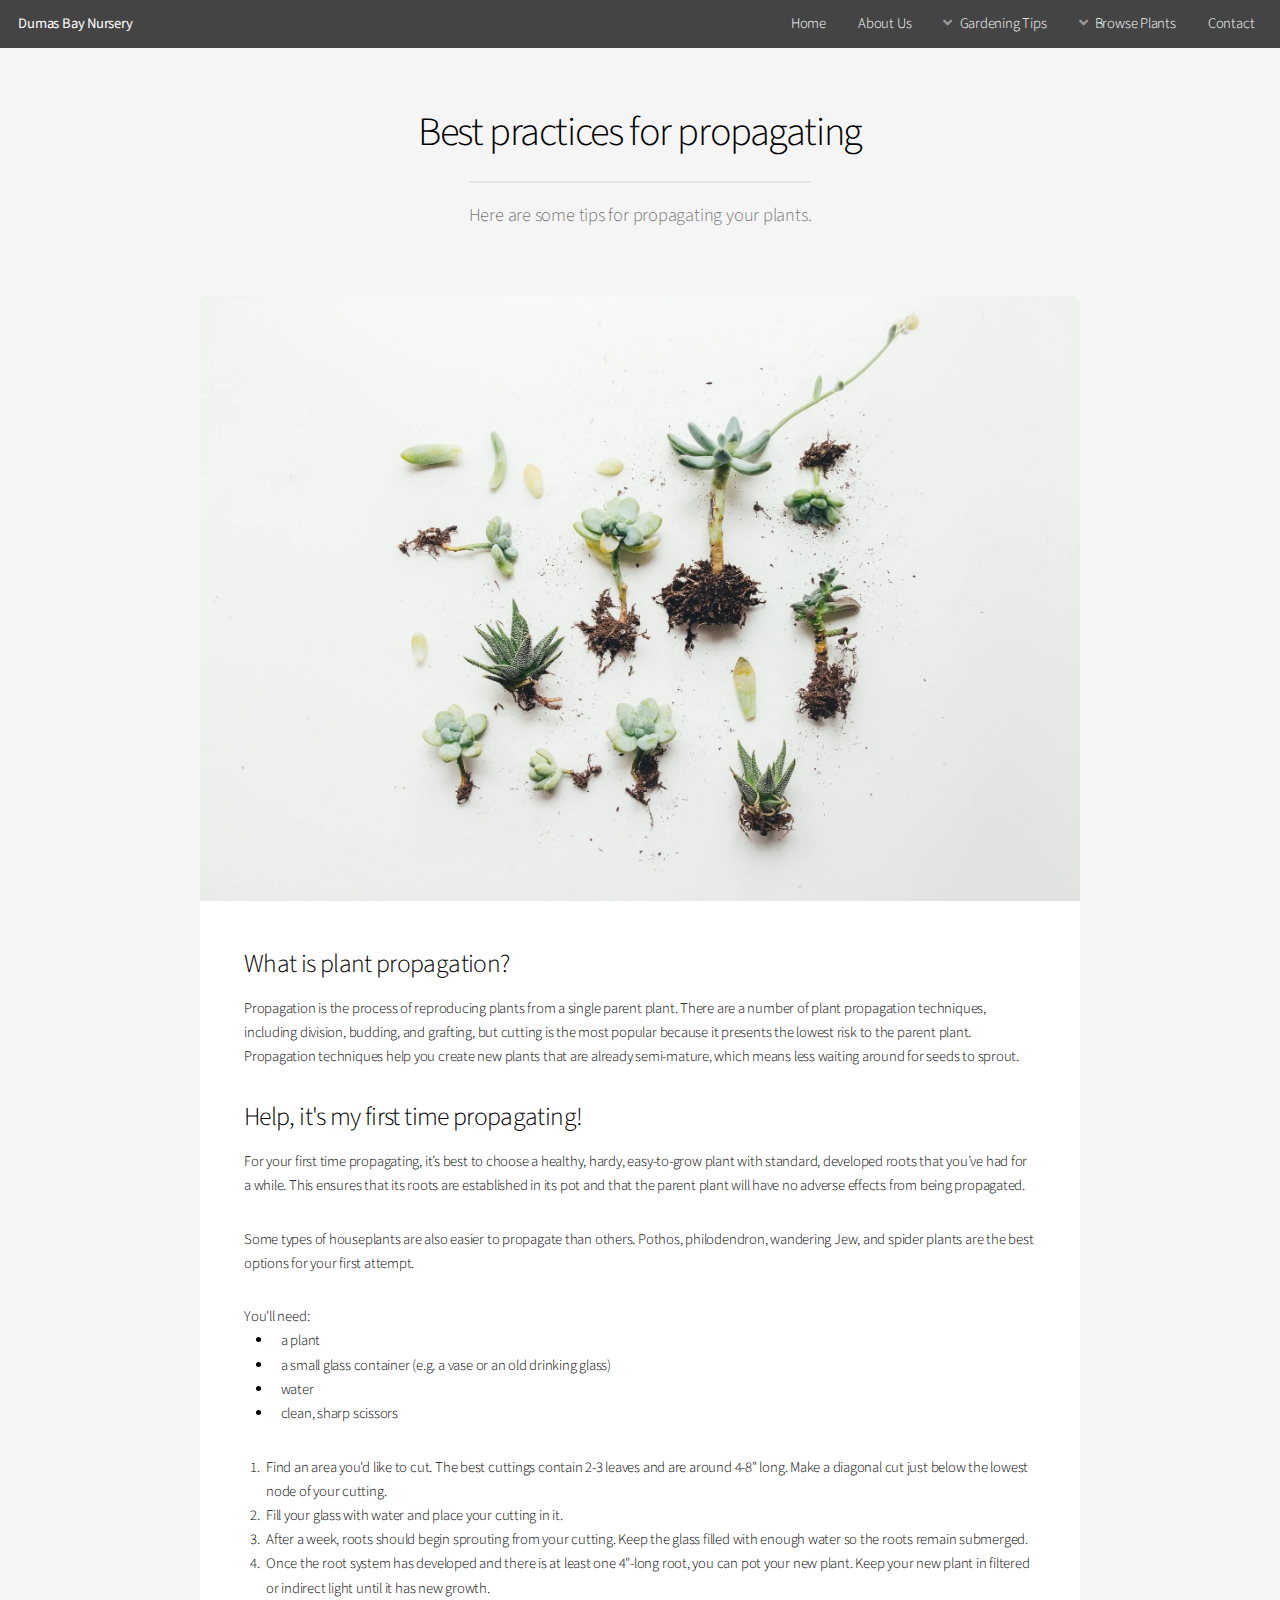
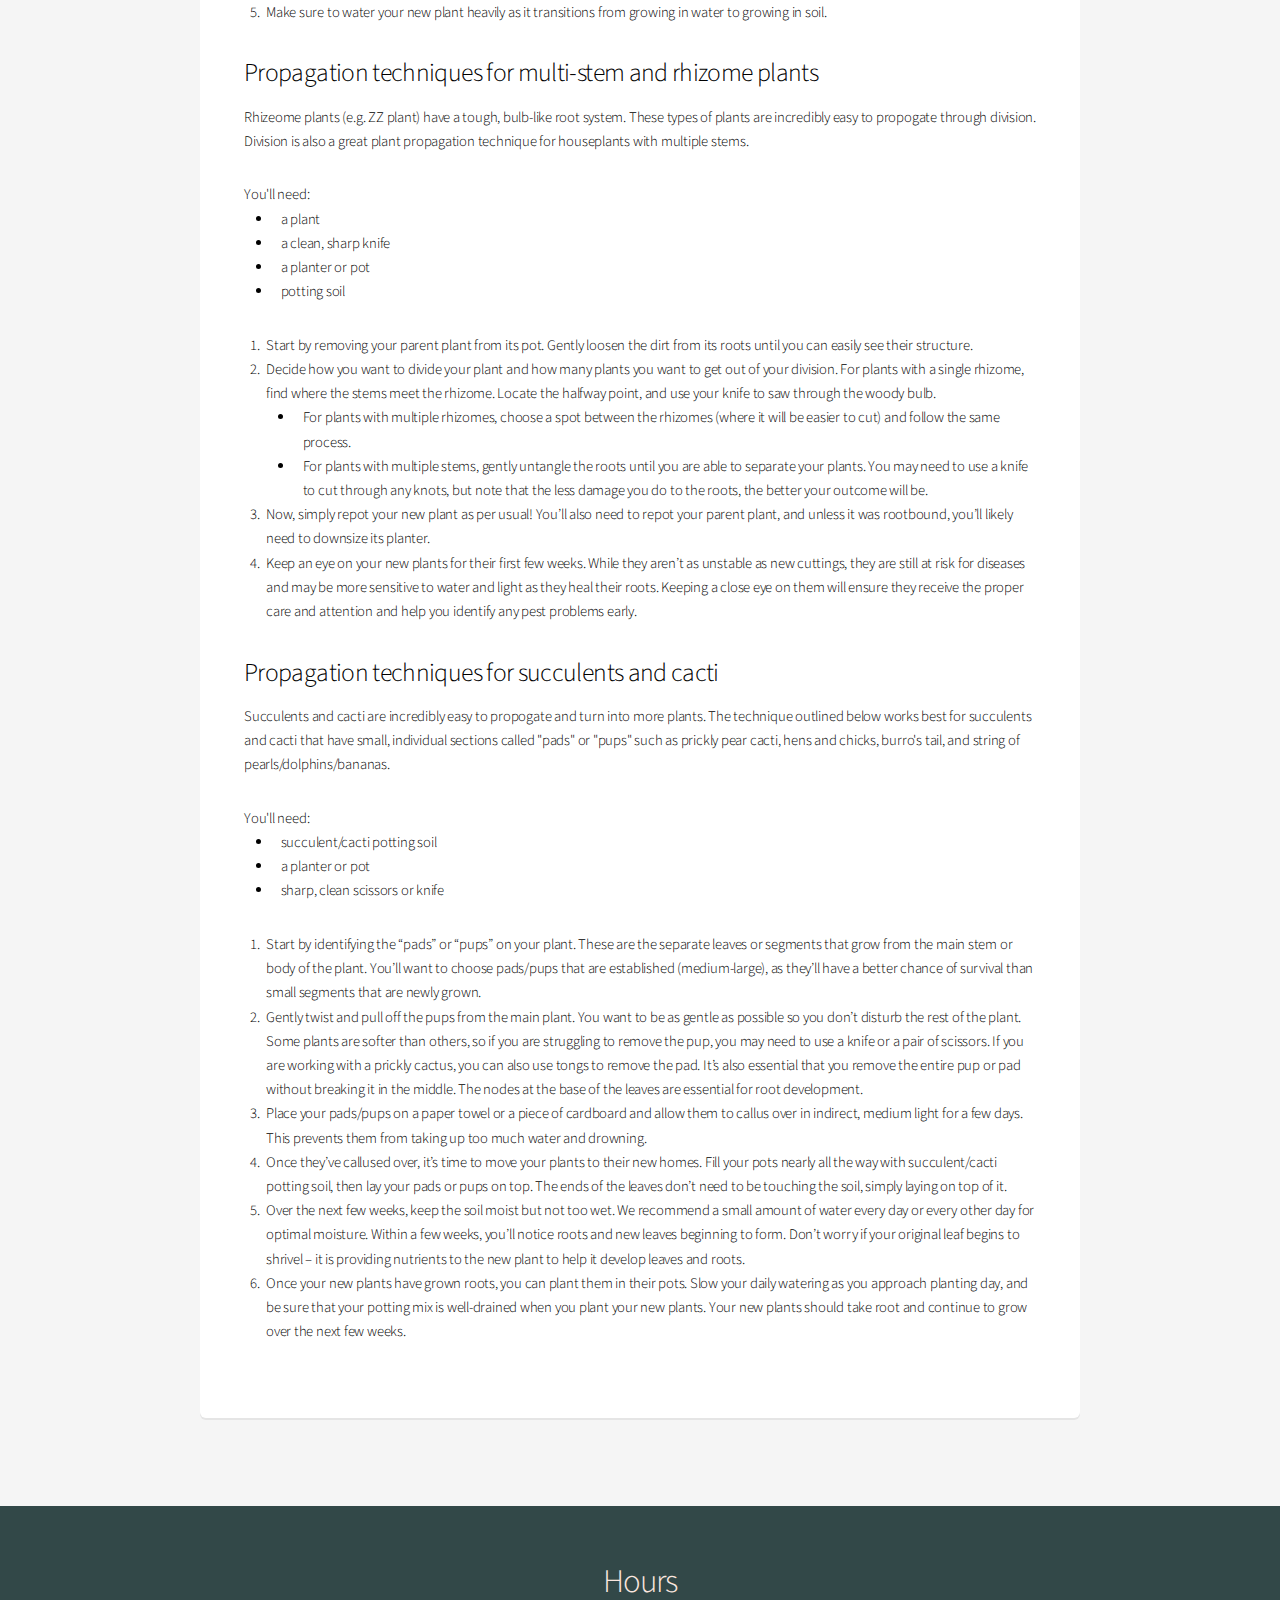
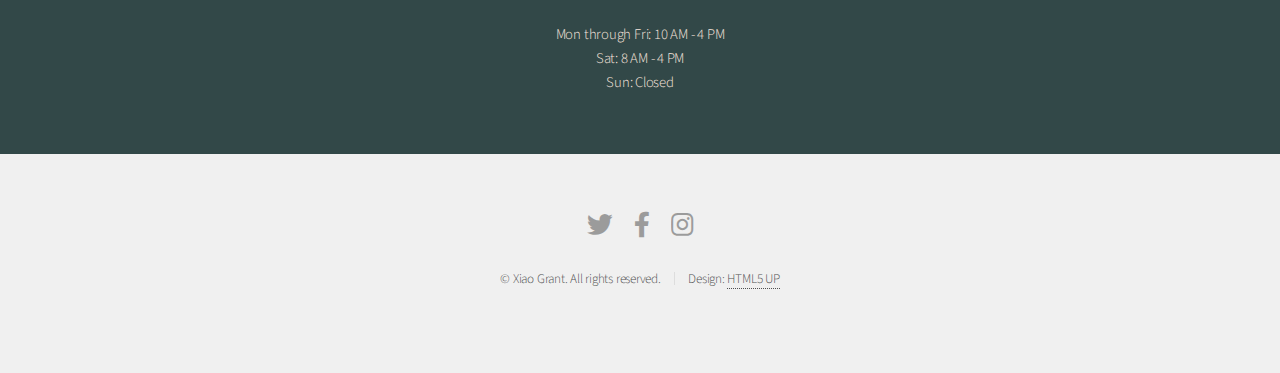
<file: propogationArticle.html>
<!DOCTYPE HTML>
<!--
	Alpha by HTML5 UP
	html5up.net | @ajlkn
	Free for personal and commercial use under the CCA 3.0 license (html5up.net/license)
-->
<html lang="en">
	<head>
		<title>Dumas Bay Nursery - Best Practices for Propogating Plants</title>
		<meta charset="utf-8" />
		<meta name="viewport" content="width=device-width, initial-scale=1, user-scalable=yes" />
		<link rel="stylesheet" href="assets/css/main.css" />
	</head>
	<body class="is-preload">
		<div id="page-wrapper">

			<!-- Header -->
				<header id="header">
					<h1><a href="index.html">Dumas Bay Nursery</a></h1>
					<nav id="nav">
						<ul>
							<li><a href="index.html">Home</a></li>
							<li><a href="index.html#aboutUs">About Us</a></li>
							<li>
								<a href="#" class="icon solid fa-angle-down">Gardening Tips</a>
								<ul>
									<li><a href="propogationArticle.html">Propagation Tips</a></li>
									<li><a href="gardenPlanningArticle.html">PNW Native Plants</a></li>
								</ul>
							</li>
							<li>
								<a href="#" class="icon solid fa-angle-down">Browse Plants</a>
								<ul>
									<li><a href="indoorPlants.html">Indoor</a></li>
									<li><a href="outdoorPlants.html">Outdoor</a></li>
								</ul>
							</li>
							<li><a href="contact.html">Contact</a></li>
						</ul>
					</nav>
				</header>

			<!-- Main -->
				<section id="main" class="container">
					<header>
						<h2>Best practices for propagating</h2>
						<p>Here are some tips for propagating your plants.</p>
					</header>
					<div class="box">
						<span class="image featured"><img src="images/propogateResize.webp" alt="Succulents being prepared for propogation" /></span>
						<h3>What is plant propagation?</h3>
						<p>Propagation is the process of reproducing plants from a single parent plant. There are a number of plant propagation techniques, including division, budding, and grafting, but cutting is the most popular because it presents the lowest risk to the parent plant. Propagation techniques help you create new plants that are already semi-mature, which means less waiting around for seeds to sprout.</p>
						<!-- <div class="row"> -->
							<!-- <div class="row-6 row-12-mobilep">
								<h3>How is plant propagation different from plant reproduction?</h3>
								<p>Adipiscing faucibus nunc placerat. Tempus adipiscing turpis non blandit accumsan eget lacinia nunc integer interdum amet aliquam ut orci non col ut ut praesent. Semper amet interdum mi. Phasellus enim laoreet ac ac commodo faucibus faucibus. Curae lorem ipsum adipiscing ac. Vivamus ornare laoreet odio vis praesent.</p> -->
							<!-- </div>
							<div class="row-6 row-12-mobilep">
								<h3>And another subheading</h3>
								<p>Adipiscing faucibus nunc placerat. Tempus adipiscing turpis non blandit accumsan eget lacinia nunc integer interdum amet aliquam ut orci non col ut ut praesent. Semper amet interdum mi. Phasellus enim laoreet ac ac commodo faucibus faucibus. Curae lorem ipsum adipiscing ac. Vivamus ornare laoreet odio vis praesent.</p>
							</div> -->
						<!-- </div> -->
						<div>
							<h3>Help, it's my first time propagating!</h3>
							<p>For your first time propagating, it’s best to choose a healthy, hardy, easy-to-grow plant with standard, developed roots that you’ve had for a while. This ensures that its roots are established in its pot and that the parent plant will have no adverse effects from being propagated.</p>
							<p>Some types of houseplants are also easier to propagate than others. Pothos, philodendron, wandering Jew, and spider plants are the best options for your first attempt.</p>
							<p class="materialsList">You'll need:</p>
							<ul>
								<li>a plant</li>
								<li>a small glass container (e.g. a vase or an old drinking glass)</li>
								<li>water</li>
								<li>clean, sharp scissors</li>
							</ul>
							<ol>
								<li>Find an area you'd like to cut. The best cuttings contain 2-3 leaves and are around 4-8" long. Make a diagonal cut just below the lowest node of your cutting.</li>
								<li>Fill your glass with water and place your cutting in it.</li>
								<li>After a week, roots should begin sprouting from your cutting. Keep the glass filled with enough water so the roots remain submerged.</li>
								<li>Once the root system has developed and there is at least one 4"-long root, you can pot your new plant. Keep your new plant in filtered or indirect light until it has new growth.</li>
								<li>Make sure to water your new plant heavily as it transitions from growing in water to growing in soil.</li>
							</ol>
						</div>
						<div>
							<h3>Propagation techniques for multi-stem and rhizome plants</h3>
							<p>Rhizeome plants (e.g. ZZ plant) have a tough, bulb-like root system. These types of plants are incredibly easy to propogate through division. Division is also a great plant propagation technique for houseplants with multiple stems.</p>
							<p class="materialsList">You'll need:</p>
							<ul>
								<li>a plant</li>
								<li>a clean, sharp knife</li>
								<li>a planter or pot</li>
								<li>potting soil</li>
							</ul>
							<ol>
								<li>Start by removing your parent plant from its pot. Gently loosen the dirt from its roots until you can easily see their structure.</li>
								<li>Decide how you want to divide your plant and how many plants you want to get out of your division. For plants with a single rhizome, find where the stems meet the rhizome. Locate the halfway point, and use your knife to saw through the woody bulb.
									<ul>
										<li>For plants with multiple rhizomes, choose a spot between the rhizomes (where it will be easier to cut) and follow the same process.</li>
										<li>For plants with multiple stems, gently untangle the roots until you are able to separate your plants. You may need to use a knife to cut through any knots, but note that the less damage you do to the roots, the better your outcome will be.</li>
									</ul>
								</li>
								<li>Now, simply repot your new plant as per usual! You’ll also need to repot your parent plant, and unless it was rootbound, you’ll likely need to downsize its planter.</li>
								<li>Keep an eye on your new plants for their first few weeks. While they aren’t as unstable as new cuttings, they are still at risk for diseases and may be more sensitive to water and light as they heal their roots. Keeping a close eye on them will ensure they receive the proper care and attention and help you identify any pest problems early.</li>
							</ol>
						</div>
						<div>
							<h3>Propagation techniques for succulents and cacti</h3>
							<p>Succulents and cacti are incredibly easy to propogate and turn into more plants. The technique outlined below works best for succulents and cacti that have small, individual sections called "pads" or "pups" such as prickly pear cacti, hens and chicks, burro's tail, and string of pearls/dolphins/bananas.</p>
							<p class="materialsList">You'll need:</p>
							<ul>
								<li>succulent/cacti potting soil</li>
								<li>a planter or pot</li>
								<li>sharp, clean scissors or knife</li>
							</ul>
							<ol>
								<li>Start by identifying the “pads” or “pups” on your plant. These are the separate leaves or segments that grow from the main stem or body of the plant. You’ll want to choose pads/pups that are established (medium-large), as they’ll have a better chance of survival than small segments that are newly grown. </li>
								<li>Gently twist and pull off the pups from the main plant. You want to be as gentle as possible so you don’t disturb the rest of the plant. Some plants are softer than others, so if you are struggling to remove the pup, you may need to use a knife or a pair of scissors. If you are working with a prickly cactus, you can also use tongs to remove the pad. It’s also essential that you remove the entire pup or pad without breaking it in the middle. The nodes at the base of the leaves are essential for root development.</li>
								<li>Place your pads/pups on a paper towel or a piece of cardboard and allow them to callus over in indirect, medium light for a few days. This prevents them from taking up too much water and drowning.</li>
								<li>Once they’ve callused over, it’s time to move your plants to their new homes. Fill your pots nearly all the way with succulent/cacti potting soil, then lay your pads or pups on top. The ends of the leaves don’t need to be touching the soil, simply laying on top of it.</li>
								<li>Over the next few weeks, keep the soil moist but not too wet. We recommend a small amount of water every day or every other day for optimal moisture. Within a few weeks, you’ll notice roots and new leaves beginning to form. Don’t worry if your original leaf begins to shrivel – it is providing nutrients to the new plant to help it develop leaves and roots.</li>
								<li>Once your new plants have grown roots, you can plant them in their pots. Slow your daily watering as you approach planting day, and be sure that your potting mix is well-drained when you plant your new plants. Your new plants should take root and continue to grow over the next few weeks.</li>
							</ol>
						</div>
					</div>
				</section>

			<!-- CTA -->
			<section id="cta">

				<h2>Hours</h2>
				<section class="hours">
					<p>Mon through Fri: 10 AM - 4 PM</p>
					<p>Sat: 8 AM - 4 PM</p>
					<p>Sun: Closed</p>
				</section>

			</section>

			<!-- Footer -->
			<footer id="footer">
				<ul class="icons">
					<li><a href="#" class="icon brands fa-twitter"><span class="label">Twitter</span></a></li>
					<li><a href="#" class="icon brands fa-facebook-f"><span class="label">Facebook</span></a></li>
					<li><a href="#" class="icon brands fa-instagram"><span class="label">Instagram</span></a></li>
				</ul>
				<ul class="copyright">
					<li>&copy; Xiao Grant. All rights reserved.</li><li>Design: <a href="http://html5up.net">HTML5 UP</a></li>
				</ul>
			</footer>

		</div>

		<!-- Scripts -->
			<script src="assets/js/jquery.min.js"></script>
			<script src="assets/js/jquery.dropotron.min.js"></script>
			<script src="assets/js/jquery.scrollex.min.js"></script>
			<script src="assets/js/browser.min.js"></script>
			<script src="assets/js/breakpoints.min.js"></script>
			<script src="assets/js/util.js"></script>
			<script src="assets/js/main.js"></script>

	</body>
</html>
</file>
<file: assets/css/main.css>
@import url("fontawesome-all.min.css");
@import url("https://fonts.googleapis.com/css?family=Source+Sans+Pro:300,400,300italic,400italic");

/*
	Alpha by HTML5 UP
	html5up.net | @ajlkn
	Free for personal and commercial use under the CCA 3.0 license (html5up.net/license)
*/

/* Reset */

/* Based on meyerweb.com/eric/tools/css/reset (v2.0 | 20110126 | License: public domain) */

	html, body, div, span, applet, object,
	iframe, h1, h2, h3, h4, h5, h6, p, blockquote,
	pre, a, abbr, acronym, address, big, cite,
	code, del, dfn, em, img, ins, kbd, q, s, samp,
	small, strike, strong, sub, sup, tt, var, b,
	u, i, center, dl, dt, dd, ol, ul, li, fieldset,
	form, label, legend, table, caption, tbody,
	tfoot, thead, tr, th, td, article, aside,
	canvas, details, embed, figure, figcaption,
	footer, header, hgroup, menu, nav, output, ruby,
	section, summary, time, mark, audio, video {
		margin: 0;
		padding: 0;
		border: 0;
		font-size: 100%;
		font: inherit;
		vertical-align: baseline;
	}

	article, aside, details, figcaption, figure,
	footer, header, hgroup, menu, nav, section {
		display: block;
	}

	body {
		line-height: 1;
	}

	ol, ul {
		list-style: none;
	}

	blockquote, q {
		quotes: none;
	}

		blockquote:before, blockquote:after, q:before, q:after {
			content: '';
			content: none;
		}

	table {
		border-collapse: collapse;
		border-spacing: 0;
	}

	body {
		-webkit-text-size-adjust: none;
	}

	mark {
		background-color: transparent;
		color: inherit;
	}

	input::-moz-focus-inner {
		border: 0;
		padding: 0;
	}

	input, select, textarea {
		-moz-appearance: none;
		-webkit-appearance: none;
		-ms-appearance: none;
		appearance: none;
	}

/* Basic */

	@-ms-viewport {
		width: device-width;
	}

	body {
		-ms-overflow-style: scrollbar;
	}

	@media screen and (max-width: 480px) {

		html, body {
			min-width: 320px;
		}

	}

	html {
		box-sizing: border-box;
	}

	*, *:before, *:after {
		box-sizing: inherit;
	}

	body {
		background: #f5f5f5;
	}

	body, input, select, textarea {
		color: black; /*777*/
		font-family: "Source Sans Pro", sans-serif;
		font-size: 16pt;
		font-weight: 300;
		line-height: 1.65em;
		letter-spacing: -0.015em;
	}

	a {
		-moz-transition: color 0.2s ease-in-out, border-bottom-color 0.2s ease-in-out;
		-webkit-transition: color 0.2s ease-in-out, border-bottom-color 0.2s ease-in-out;
		-ms-transition: color 0.2s ease-in-out, border-bottom-color 0.2s ease-in-out;
		transition: color 0.2s ease-in-out, border-bottom-color 0.2s ease-in-out;
		border-bottom: dotted 1px;
		color: #e27e5f; /*e89980*/
		text-decoration: none;
	}

		a:hover {
			border-bottom-color: transparent;
		}

	strong, b {
		color: #646464;
		font-weight: 400;
	}

	em, i {
		font-style: italic;
	}

	p {
		margin: 0 0 2em 0;
	}

	h1, h2, h3, h4, h5, h6 {
		color: black;
		font-weight: 300;
		line-height: 1em;
		margin: 0 0 0.5em 0;
	}

		h1 a, h2 a, h3 a, h4 a, h5 a, h6 a {
			color: inherit;
			text-decoration: none;
		}

	h2 {
		font-size: 2.25em;
		line-height: 1.5em;
		letter-spacing: -0.035em;
	}

	h3 {
		font-size: 1.75em;
		line-height: 1.5em;
		letter-spacing: -0.025em;
	}

	h4 {
		font-size: 1.1em;
		line-height: 1.5em;
		letter-spacing: 0;
	}

	h5 {
		font-size: 0.9em;
		line-height: 1.5em;
		letter-spacing: 0;
	}

	h6 {
		font-size: 0.7em;
		line-height: 1.5em;
		letter-spacing: 0;
	}

	sub {
		font-size: 0.8em;
		position: relative;
		top: 0.5em;
	}

	sup {
		font-size: 0.8em;
		position: relative;
		top: -0.5em;
	}

	hr {
		border: 0;
		border-bottom: solid 2px #e5e5e5;
		margin: 2em 0;
	}

		hr.major {
			margin: 3em 0;
		}

	blockquote {
		border-left: solid 4px #e5e5e5;
		font-style: italic;
		margin: 0 0 2em 0;
		padding: 0.5em 0 0.5em 2em;
	}

	pre {
		-webkit-overflow-scrolling: touch;
		background: #f8f8f8;
		border-radius: 6px;
		border: solid 1px #e5e5e5;
		font-family: monospace;
		font-size: 0.9em;
		line-height: 1.75em;
		margin: 0 0 2em 0;
		overflow-x: auto;
		padding: 1em 1.5em;
	}

	code {
		background: #f8f8f8;
		border-radius: 6px;
		border: solid 1px #e5e5e5;
		font-family: monospace;
		font-size: 0.9em;
		margin: 0 0.25em;
		padding: 0.25em 0.65em;
	}

	.align-left {
		text-align: left;
	}

	.align-center {
		text-align: center;
	}

	.align-right {
		text-align: right;
	}

/* Row */

	.row {
		display: flex;
		flex-wrap: wrap;
		box-sizing: border-box;
		align-items: stretch;
	}

		.row > * {
			box-sizing: border-box;
		}

		.row.gtr-uniform > * > :last-child {
			margin-bottom: 0;
		}

		.row.aln-left {
			justify-content: flex-start;
		}

		.row.aln-center {
			justify-content: center;
		}

		.row.aln-right {
			justify-content: flex-end;
		}

		.row.aln-top {
			align-items: flex-start;
		}

		.row.aln-middle {
			align-items: center;
		}

		.row.aln-bottom {
			align-items: flex-end;
		}

		.row > .imp {
			order: -1;
		}

		.row > .col-1 {
			width: 8.33333%;
		}

		.row > .off-1 {
			margin-left: 8.33333%;
		}

		.row > .col-2 {
			width: 16.66667%;
		}

		.row > .off-2 {
			margin-left: 16.66667%;
		}

		.row > .col-3 {
			width: 25%;
		}

		.row > .off-3 {
			margin-left: 25%;
		}

		.row > .col-4 {
			width: 33.33333%;
		}

		.row > .off-4 {
			margin-left: 33.33333%;
		}

		.row > .col-5 {
			width: 41.66667%;
		}

		.row > .off-5 {
			margin-left: 41.66667%;
		}

		.row > .col-6 {
			width: 50%;
		}

		.row > .off-6 {
			margin-left: 50%;
		}

		.row > .col-7 {
			width: 58.33333%;
		}

		.row > .off-7 {
			margin-left: 58.33333%;
		}

		.row > .col-8 {
			width: 66.66667%;
		}

		.row > .off-8 {
			margin-left: 66.66667%;
		}

		.row > .col-9 {
			width: 75%;
		}

		.row > .off-9 {
			margin-left: 75%;
		}

		.row > .col-10 {
			width: 83.33333%;
		}

		.row > .off-10 {
			margin-left: 83.33333%;
		}

		.row > .col-11 {
			width: 91.66667%;
		}

		.row > .off-11 {
			margin-left: 91.66667%;
		}

		.row > .col-12 {
			width: 100%;
		}

		.row > .off-12 {
			margin-left: 100%;
		}

		.row.gtr-0 {
			margin-top: 0;
			margin-left: 0em;
		}

			.row.gtr-0 > * {
				padding: 0 0 0 0em;
			}

			.row.gtr-0.gtr-uniform {
				margin-top: 0em;
			}

				.row.gtr-0.gtr-uniform > * {
					padding-top: 0em;
				}

		.row.gtr-25 {
			margin-top: 0;
			margin-left: -0.5em;
		}

			.row.gtr-25 > * {
				padding: 0 0 0 0.5em;
			}

			.row.gtr-25.gtr-uniform {
				margin-top: -0.5em;
			}

				.row.gtr-25.gtr-uniform > * {
					padding-top: 0.5em;
				}

		.row.gtr-50 {
			margin-top: 0;
			margin-left: -1em;
		}

			.row.gtr-50 > * {
				padding: 0 0 0 1em;
			}

			.row.gtr-50.gtr-uniform {
				margin-top: -1em;
			}

				.row.gtr-50.gtr-uniform > * {
					padding-top: 1em;
				}

		.row {
			margin-top: 0;
			margin-left: -2em;
		}

			.row > * {
				padding: 0 0 0 2em;
			}

			.row.gtr-uniform {
				margin-top: -2em;
			}

				.row.gtr-uniform > * {
					padding-top: 2em;
				}

		.row.gtr-150 {
			margin-top: 0;
			margin-left: -3em;
		}

			.row.gtr-150 > * {
				padding: 0 0 0 3em;
			}

			.row.gtr-150.gtr-uniform {
				margin-top: -3em;
			}

				.row.gtr-150.gtr-uniform > * {
					padding-top: 3em;
				}

		.row.gtr-200 {
			margin-top: 0;
			margin-left: -4em;
		}

			.row.gtr-200 > * {
				padding: 0 0 0 4em;
			}

			.row.gtr-200.gtr-uniform {
				margin-top: -4em;
			}

				.row.gtr-200.gtr-uniform > * {
					padding-top: 4em;
				}

		@media screen and (max-width: 1680px) {

			.row {
				display: flex;
				flex-wrap: wrap;
				box-sizing: border-box;
				align-items: stretch;
			}

				.row > * {
					box-sizing: border-box;
				}

				.row.gtr-uniform > * > :last-child {
					margin-bottom: 0;
				}

				.row.aln-left {
					justify-content: flex-start;
				}

				.row.aln-center {
					justify-content: center;
				}

				.row.aln-right {
					justify-content: flex-end;
				}

				.row.aln-top {
					align-items: flex-start;
				}

				.row.aln-middle {
					align-items: center;
				}

				.row.aln-bottom {
					align-items: flex-end;
				}

				.row > .imp-wide {
					order: -1;
				}

				.row > .col-1-wide {
					width: 8.33333%;
				}

				.row > .off-1-wide {
					margin-left: 8.33333%;
				}

				.row > .col-2-wide {
					width: 16.66667%;
				}

				.row > .off-2-wide {
					margin-left: 16.66667%;
				}

				.row > .col-3-wide {
					width: 25%;
				}

				.row > .off-3-wide {
					margin-left: 25%;
				}

				.row > .col-4-wide {
					width: 33.33333%;
				}

				.row > .off-4-wide {
					margin-left: 33.33333%;
				}

				.row > .col-5-wide {
					width: 41.66667%;
				}

				.row > .off-5-wide {
					margin-left: 41.66667%;
				}

				.row > .col-6-wide {
					width: 50%;
				}

				.row > .off-6-wide {
					margin-left: 50%;
				}

				.row > .col-7-wide {
					width: 58.33333%;
				}

				.row > .off-7-wide {
					margin-left: 58.33333%;
				}

				.row > .col-8-wide {
					width: 66.66667%;
				}

				.row > .off-8-wide {
					margin-left: 66.66667%;
				}

				.row > .col-9-wide {
					width: 75%;
				}

				.row > .off-9-wide {
					margin-left: 75%;
				}

				.row > .col-10-wide {
					width: 83.33333%;
				}

				.row > .off-10-wide {
					margin-left: 83.33333%;
				}

				.row > .col-11-wide {
					width: 91.66667%;
				}

				.row > .off-11-wide {
					margin-left: 91.66667%;
				}

				.row > .col-12-wide {
					width: 100%;
				}

				.row > .off-12-wide {
					margin-left: 100%;
				}

				.row.gtr-0 {
					margin-top: 0;
					margin-left: 0em;
				}

					.row.gtr-0 > * {
						padding: 0 0 0 0em;
					}

					.row.gtr-0.gtr-uniform {
						margin-top: 0em;
					}

						.row.gtr-0.gtr-uniform > * {
							padding-top: 0em;
						}

				.row.gtr-25 {
					margin-top: 0;
					margin-left: -0.5em;
				}

					.row.gtr-25 > * {
						padding: 0 0 0 0.5em;
					}

					.row.gtr-25.gtr-uniform {
						margin-top: -0.5em;
					}

						.row.gtr-25.gtr-uniform > * {
							padding-top: 0.5em;
						}

				.row.gtr-50 {
					margin-top: 0;
					margin-left: -1em;
				}

					.row.gtr-50 > * {
						padding: 0 0 0 1em;
					}

					.row.gtr-50.gtr-uniform {
						margin-top: -1em;
					}

						.row.gtr-50.gtr-uniform > * {
							padding-top: 1em;
						}

				.row {
					margin-top: 0;
					margin-left: -2em;
				}

					.row > * {
						padding: 0 0 0 2em;
					}

					.row.gtr-uniform {
						margin-top: -2em;
					}

						.row.gtr-uniform > * {
							padding-top: 2em;
						}

				.row.gtr-150 {
					margin-top: 0;
					margin-left: -3em;
				}

					.row.gtr-150 > * {
						padding: 0 0 0 3em;
					}

					.row.gtr-150.gtr-uniform {
						margin-top: -3em;
					}

						.row.gtr-150.gtr-uniform > * {
							padding-top: 3em;
						}

				.row.gtr-200 {
					margin-top: 0;
					margin-left: -4em;
				}

					.row.gtr-200 > * {
						padding: 0 0 0 4em;
					}

					.row.gtr-200.gtr-uniform {
						margin-top: -4em;
					}

						.row.gtr-200.gtr-uniform > * {
							padding-top: 4em;
						}

		}

		@media screen and (max-width: 1280px) {

			.row {
				display: flex;
				flex-wrap: wrap;
				box-sizing: border-box;
				align-items: stretch;
			}

				.row > * {
					box-sizing: border-box;
				}

				.row.gtr-uniform > * > :last-child {
					margin-bottom: 0;
				}

				.row.aln-left {
					justify-content: flex-start;
				}

				.row.aln-center {
					justify-content: center;
				}

				.row.aln-right {
					justify-content: flex-end;
				}

				.row.aln-top {
					align-items: flex-start;
				}

				.row.aln-middle {
					align-items: center;
				}

				.row.aln-bottom {
					align-items: flex-end;
				}

				.row > .imp-normal {
					order: -1;
				}

				.row > .col-1-normal {
					width: 8.33333%;
				}

				.row > .off-1-normal {
					margin-left: 8.33333%;
				}

				.row > .col-2-normal {
					width: 16.66667%;
				}

				.row > .off-2-normal {
					margin-left: 16.66667%;
				}

				.row > .col-3-normal {
					width: 25%;
				}

				.row > .off-3-normal {
					margin-left: 25%;
				}

				.row > .col-4-normal {
					width: 33.33333%;
				}

				.row > .off-4-normal {
					margin-left: 33.33333%;
				}

				.row > .col-5-normal {
					width: 41.66667%;
				}

				.row > .off-5-normal {
					margin-left: 41.66667%;
				}

				.row > .col-6-normal {
					width: 50%;
				}

				.row > .off-6-normal {
					margin-left: 50%;
				}

				.row > .col-7-normal {
					width: 58.33333%;
				}

				.row > .off-7-normal {
					margin-left: 58.33333%;
				}

				.row > .col-8-normal {
					width: 66.66667%;
				}

				.row > .off-8-normal {
					margin-left: 66.66667%;
				}

				.row > .col-9-normal {
					width: 75%;
				}

				.row > .off-9-normal {
					margin-left: 75%;
				}

				.row > .col-10-normal {
					width: 83.33333%;
				}

				.row > .off-10-normal {
					margin-left: 83.33333%;
				}

				.row > .col-11-normal {
					width: 91.66667%;
				}

				.row > .off-11-normal {
					margin-left: 91.66667%;
				}

				.row > .col-12-normal {
					width: 100%;
				}

				.row > .off-12-normal {
					margin-left: 100%;
				}

				.row.gtr-0 {
					margin-top: 0;
					margin-left: 0em;
				}

					.row.gtr-0 > * {
						padding: 0 0 0 0em;
					}

					.row.gtr-0.gtr-uniform {
						margin-top: 0em;
					}

						.row.gtr-0.gtr-uniform > * {
							padding-top: 0em;
						}

				.row.gtr-25 {
					margin-top: 0;
					margin-left: -0.5em;
				}

					.row.gtr-25 > * {
						padding: 0 0 0 0.5em;
					}

					.row.gtr-25.gtr-uniform {
						margin-top: -0.5em;
					}

						.row.gtr-25.gtr-uniform > * {
							padding-top: 0.5em;
						}

				.row.gtr-50 {
					margin-top: 0;
					margin-left: -1em;
				}

					.row.gtr-50 > * {
						padding: 0 0 0 1em;
					}

					.row.gtr-50.gtr-uniform {
						margin-top: -1em;
					}

						.row.gtr-50.gtr-uniform > * {
							padding-top: 1em;
						}

				.row {
					margin-top: 0;
					margin-left: -2em;
				}

					.row > * {
						padding: 0 0 0 2em;
					}

					.row.gtr-uniform {
						margin-top: -2em;
					}

						.row.gtr-uniform > * {
							padding-top: 2em;
						}

				.row.gtr-150 {
					margin-top: 0;
					margin-left: -3em;
				}

					.row.gtr-150 > * {
						padding: 0 0 0 3em;
					}

					.row.gtr-150.gtr-uniform {
						margin-top: -3em;
					}

						.row.gtr-150.gtr-uniform > * {
							padding-top: 3em;
						}

				.row.gtr-200 {
					margin-top: 0;
					margin-left: -4em;
				}

					.row.gtr-200 > * {
						padding: 0 0 0 4em;
					}

					.row.gtr-200.gtr-uniform {
						margin-top: -4em;
					}

						.row.gtr-200.gtr-uniform > * {
							padding-top: 4em;
						}

		}

		@media screen and (max-width: 980px) {

			.row {
				display: flex;
				flex-wrap: wrap;
				box-sizing: border-box;
				align-items: stretch;
				justify-content: center;
			}

				.row > * {
					box-sizing: border-box;
				}

				.row.gtr-uniform > * > :last-child {
					margin-bottom: 0;
				}

				.row.aln-left {
					justify-content: flex-start;
				}

				.row.aln-center {
					justify-content: center;
				}

				.row.aln-right {
					justify-content: flex-end;
				}

				.row.aln-top {
					align-items: flex-start;
				}

				.row.aln-middle {
					align-items: center;
				}

				.row.aln-bottom {
					align-items: flex-end;
				}

				.row > .imp-narrow {
					order: -1;
				}

				.row > .col-1-narrow {
					width: 8.33333%;
				}

				.row > .off-1-narrow {
					margin-left: 8.33333%;
				}

				.row > .col-2-narrow {
					width: 16.66667%;
				}

				.row > .off-2-narrow {
					margin-left: 16.66667%;
				}

				.row > .col-3-narrow {
					width: 25%;
				}

				.row > .off-3-narrow {
					margin-left: 25%;
				}

				.row > .col-4-narrow {
					width: 33.33333%;
				}

				.row > .off-4-narrow {
					margin-left: 33.33333%;
				}

				.row > .col-5-narrow {
					width: 41.66667%;
				}

				.row > .off-5-narrow {
					margin-left: 41.66667%;
				}

				.row > .col-6-narrow {
					width: 50%;
				}

				.row > .off-6-narrow {
					margin-left: 50%;
				}

				.row > .col-7-narrow {
					width: 58.33333%;
				}

				.row > .off-7-narrow {
					margin-left: 58.33333%;
				}

				.row > .col-8-narrow {
					width: 66.66667%;
				}

				.row > .off-8-narrow {
					margin-left: 66.66667%;
				}

				.row > .col-9-narrow {
					width: 75%;
				}

				.row > .off-9-narrow {
					margin-left: 75%;
				}

				.row > .col-10-narrow {
					width: 83.33333%;
				}

				.row > .off-10-narrow {
					margin-left: 83.33333%;
				}

				.row > .col-11-narrow {
					width: 91.66667%;
				}

				.row > .off-11-narrow {
					margin-left: 91.66667%;
				}

				.row > .col-12-narrow {
					width: 100%;
				}

				.row > .off-12-narrow {
					margin-left: 100%;
				}

				.row.gtr-0 {
					margin-top: 0;
					margin-left: 0em;
				}

					.row.gtr-0 > * {
						padding: 0 0 0 0em;
					}

					.row.gtr-0.gtr-uniform {
						margin-top: 0em;
					}

						.row.gtr-0.gtr-uniform > * {
							padding-top: 0em;
						}

				.row.gtr-25 {
					margin-top: 0;
					margin-left: -0.5em;
				}

					.row.gtr-25 > * {
						padding: 0 0 0 0.5em;
					}

					.row.gtr-25.gtr-uniform {
						margin-top: -0.5em;
					}

						.row.gtr-25.gtr-uniform > * {
							padding-top: 0.5em;
						}

				.row.gtr-50 {
					margin-top: 0;
					margin-left: -1em;
				}

					.row.gtr-50 > * {
						padding: 0 0 0 1em;
					}

					.row.gtr-50.gtr-uniform {
						margin-top: -1em;
					}

						.row.gtr-50.gtr-uniform > * {
							padding-top: 1em;
						}

				.row {
					margin-top: 0;
					margin-left: -2em;
				}

					.row > * {
						padding: 0 0 0 2em;
					}

					.row.gtr-uniform {
						margin-top: -2em;
					}

						.row.gtr-uniform > * {
							padding-top: 2em;
						}

				.row.gtr-150 {
					margin-top: 0;
					margin-left: -3em;
				}

					.row.gtr-150 > * {
						padding: 0 0 0 3em;
					}

					.row.gtr-150.gtr-uniform {
						margin-top: -3em;
					}

						.row.gtr-150.gtr-uniform > * {
							padding-top: 3em;
						}

				.row.gtr-200 {
					margin-top: 0;
					margin-left: -4em;
				}

					.row.gtr-200 > * {
						padding: 0 0 0 4em;
					}

					.row.gtr-200.gtr-uniform {
						margin-top: -4em;
					}

						.row.gtr-200.gtr-uniform > * {
							padding-top: 4em;
						}

		}

		@media screen and (max-width: 840px) {

			.row {
				display: flex;
				flex-wrap: wrap;
				box-sizing: border-box;
				align-items: stretch;
			}

				.row > * {
					box-sizing: border-box;
				}

				.row.gtr-uniform > * > :last-child {
					margin-bottom: 0;
				}

				.row.aln-left {
					justify-content: flex-start;
				}

				.row.aln-center {
					justify-content: center;
				}

				.row.aln-right {
					justify-content: flex-end;
				}

				.row.aln-top {
					align-items: flex-start;
				}

				.row.aln-middle {
					align-items: center;
				}

				.row.aln-bottom {
					align-items: flex-end;
				}

				.row > .imp-narrower {
					order: -1;
				}

				.row > .col-1-narrower {
					width: 8.33333%;
				}

				.row > .off-1-narrower {
					margin-left: 8.33333%;
				}

				.row > .col-2-narrower {
					width: 16.66667%;
				}

				.row > .off-2-narrower {
					margin-left: 16.66667%;
				}

				.row > .col-3-narrower {
					width: 25%;
				}

				.row > .off-3-narrower {
					margin-left: 25%;
				}

				.row > .col-4-narrower {
					width: 33.33333%;
				}

				.row > .off-4-narrower {
					margin-left: 33.33333%;
				}

				.row > .col-5-narrower {
					width: 41.66667%;
				}

				.row > .off-5-narrower {
					margin-left: 41.66667%;
				}

				.row > .col-6-narrower {
					width: 50%;
				}

				.row > .off-6-narrower {
					margin-left: 50%;
				}

				.row > .col-7-narrower {
					width: 58.33333%;
				}

				.row > .off-7-narrower {
					margin-left: 58.33333%;
				}

				.row > .col-8-narrower {
					width: 66.66667%;
				}

				.row > .off-8-narrower {
					margin-left: 66.66667%;
				}

				.row > .col-9-narrower {
					width: 75%;
				}

				.row > .off-9-narrower {
					margin-left: 75%;
				}

				.row > .col-10-narrower {
					width: 83.33333%;
				}

				.row > .off-10-narrower {
					margin-left: 83.33333%;
				}

				.row > .col-11-narrower {
					width: 91.66667%;
				}

				.row > .off-11-narrower {
					margin-left: 91.66667%;
				}

				.row > .col-12-narrower {
					width: 100%;
				}

				.row > .off-12-narrower {
					margin-left: 100%;
				}

				.row.gtr-0 {
					margin-top: 0;
					margin-left: 0em;
				}

					.row.gtr-0 > * {
						padding: 0 0 0 0em;
					}

					.row.gtr-0.gtr-uniform {
						margin-top: 0em;
					}

						.row.gtr-0.gtr-uniform > * {
							padding-top: 0em;
						}

				.row.gtr-25 {
					margin-top: 0;
					margin-left: -0.5em;
				}

					.row.gtr-25 > * {
						padding: 0 0 0 0.5em;
					}

					.row.gtr-25.gtr-uniform {
						margin-top: -0.5em;
					}

						.row.gtr-25.gtr-uniform > * {
							padding-top: 0.5em;
						}

				.row.gtr-50 {
					margin-top: 0;
					margin-left: -1em;
				}

					.row.gtr-50 > * {
						padding: 0 0 0 1em;
					}

					.row.gtr-50.gtr-uniform {
						margin-top: -1em;
					}

						.row.gtr-50.gtr-uniform > * {
							padding-top: 1em;
						}

				.row {
					margin-top: 0;
					margin-left: -2em;
				}

					.row > * {
						padding: 0 0 0 2em;
					}

					.row.gtr-uniform {
						margin-top: -2em;
					}

						.row.gtr-uniform > * {
							padding-top: 2em;
						}

				.row.gtr-150 {
					margin-top: 0;
					margin-left: -3em;
				}

					.row.gtr-150 > * {
						padding: 0 0 0 3em;
					}

					.row.gtr-150.gtr-uniform {
						margin-top: -3em;
					}

						.row.gtr-150.gtr-uniform > * {
							padding-top: 3em;
						}

				.row.gtr-200 {
					margin-top: 0;
					margin-left: -4em;
				}

					.row.gtr-200 > * {
						padding: 0 0 0 4em;
					}

					.row.gtr-200.gtr-uniform {
						margin-top: -4em;
					}

						.row.gtr-200.gtr-uniform > * {
							padding-top: 4em;
						}

		}

		@media screen and (max-width: 736px) {

			.row {
				display: flex;
				flex-wrap: wrap;
				box-sizing: border-box;
				align-items: stretch;
			}

				.row > * {
					box-sizing: border-box;
				}

				.row.gtr-uniform > * > :last-child {
					margin-bottom: 0;
				}

				.row.aln-left {
					justify-content: flex-start;
				}

				.row.aln-center {
					justify-content: center;
				}

				.row.aln-right {
					justify-content: flex-end;
				}

				.row.aln-top {
					align-items: flex-start;
				}

				.row.aln-middle {
					align-items: center;
				}

				.row.aln-bottom {
					align-items: flex-end;
				}

				.row > .imp-mobile {
					order: -1;
				}

				.row > .col-1-mobile {
					width: 8.33333%;
				}

				.row > .off-1-mobile {
					margin-left: 8.33333%;
				}

				.row > .col-2-mobile {
					width: 16.66667%;
				}

				.row > .off-2-mobile {
					margin-left: 16.66667%;
				}

				.row > .col-3-mobile {
					width: 25%;
				}

				.row > .off-3-mobile {
					margin-left: 25%;
				}

				.row > .col-4-mobile {
					width: 33.33333%;
				}

				.row > .off-4-mobile {
					margin-left: 33.33333%;
				}

				.row > .col-5-mobile {
					width: 41.66667%;
				}

				.row > .off-5-mobile {
					margin-left: 41.66667%;
				}

				.row > .col-6-mobile {
					width: 50%;
				}

				.row > .off-6-mobile {
					margin-left: 50%;
				}

				.row > .col-7-mobile {
					width: 58.33333%;
				}

				.row > .off-7-mobile {
					margin-left: 58.33333%;
				}

				.row > .col-8-mobile {
					width: 66.66667%;
				}

				.row > .off-8-mobile {
					margin-left: 66.66667%;
				}

				.row > .col-9-mobile {
					width: 75%;
				}

				.row > .off-9-mobile {
					margin-left: 75%;
				}

				.row > .col-10-mobile {
					width: 83.33333%;
				}

				.row > .off-10-mobile {
					margin-left: 83.33333%;
				}

				.row > .col-11-mobile {
					width: 91.66667%;
				}

				.row > .off-11-mobile {
					margin-left: 91.66667%;
				}

				.row > .col-12-mobile {
					width: 100%;
				}

				.row > .off-12-mobile {
					margin-left: 100%;
				}

				.row.gtr-0 {
					margin-top: 0;
					margin-left: 0em;
				}

					.row.gtr-0 > * {
						padding: 0 0 0 0em;
					}

					.row.gtr-0.gtr-uniform {
						margin-top: 0em;
					}

						.row.gtr-0.gtr-uniform > * {
							padding-top: 0em;
						}

				.row.gtr-25 {
					margin-top: 0;
					margin-left: -0.5em;
				}

					.row.gtr-25 > * {
						padding: 0 0 0 0.5em;
					}

					.row.gtr-25.gtr-uniform {
						margin-top: -0.5em;
					}

						.row.gtr-25.gtr-uniform > * {
							padding-top: 0.5em;
						}

				.row.gtr-50 {
					margin-top: 0;
					margin-left: -1em;
				}

					.row.gtr-50 > * {
						padding: 0 0 0 1em;
					}

					.row.gtr-50.gtr-uniform {
						margin-top: -1em;
					}

						.row.gtr-50.gtr-uniform > * {
							padding-top: 1em;
						}

				.row {
					margin-top: 0;
					margin-left: -2em;
				}

					.row > * {
						padding: 0 0 0 2em;
					}

					.row.gtr-uniform {
						margin-top: -2em;
					}

						.row.gtr-uniform > * {
							padding-top: 2em;
						}

				.row.gtr-150 {
					margin-top: 0;
					margin-left: -3em;
				}

					.row.gtr-150 > * {
						padding: 0 0 0 3em;
					}

					.row.gtr-150.gtr-uniform {
						margin-top: -3em;
					}

						.row.gtr-150.gtr-uniform > * {
							padding-top: 3em;
						}

				.row.gtr-200 {
					margin-top: 0;
					margin-left: -4em;
				}

					.row.gtr-200 > * {
						padding: 0 0 0 4em;
					}

					.row.gtr-200.gtr-uniform {
						margin-top: -4em;
					}

						.row.gtr-200.gtr-uniform > * {
							padding-top: 4em;
						}

		}

		@media screen and (max-width: 480px) {

			.row {
				display: flex;
				flex-wrap: wrap;
				box-sizing: border-box;
				align-items: stretch;
			}

				.row > * {
					box-sizing: border-box;
				}

				.row.gtr-uniform > * > :last-child {
					margin-bottom: 0;
				}

				.row.aln-left {
					justify-content: flex-start;
				}

				.row.aln-center {
					justify-content: center;
				}

				.row.aln-right {
					justify-content: flex-end;
				}

				.row.aln-top {
					align-items: flex-start;
				}

				.row.aln-middle {
					align-items: center;
				}

				.row.aln-bottom {
					align-items: flex-end;
				}

				.row > .imp-mobilep {
					order: -1;
				}

				.row > .col-1-mobilep {
					width: 8.33333%;
				}

				.row > .off-1-mobilep {
					margin-left: 8.33333%;
				}

				.row > .col-2-mobilep {
					width: 16.66667%;
				}

				.row > .off-2-mobilep {
					margin-left: 16.66667%;
				}

				.row > .col-3-mobilep {
					width: 25%;
				}

				.row > .off-3-mobilep {
					margin-left: 25%;
				}

				.row > .col-4-mobilep {
					width: 33.33333%;
				}

				.row > .off-4-mobilep {
					margin-left: 33.33333%;
				}

				.row > .col-5-mobilep {
					width: 41.66667%;
				}

				.row > .off-5-mobilep {
					margin-left: 41.66667%;
				}

				.row > .col-6-mobilep {
					width: 50%;
				}

				.row > .off-6-mobilep {
					margin-left: 50%;
				}

				.row > .col-7-mobilep {
					width: 58.33333%;
				}

				.row > .off-7-mobilep {
					margin-left: 58.33333%;
				}

				.row > .col-8-mobilep {
					width: 66.66667%;
				}

				.row > .off-8-mobilep {
					margin-left: 66.66667%;
				}

				.row > .col-9-mobilep {
					width: 75%;
				}

				.row > .off-9-mobilep {
					margin-left: 75%;
				}

				.row > .col-10-mobilep {
					width: 83.33333%;
				}

				.row > .off-10-mobilep {
					margin-left: 83.33333%;
				}

				.row > .col-11-mobilep {
					width: 91.66667%;
				}

				.row > .off-11-mobilep {
					margin-left: 91.66667%;
				}

				.row > .col-12-mobilep {
					width: 100%;
				}

				.row > .off-12-mobilep {
					margin-left: 100%;
				}

				.row.gtr-0 {
					margin-top: 0;
					margin-left: 0em;
				}

					.row.gtr-0 > * {
						padding: 0 0 0 0em;
					}

					.row.gtr-0.gtr-uniform {
						margin-top: 0em;
					}

						.row.gtr-0.gtr-uniform > * {
							padding-top: 0em;
						}

				.row.gtr-25 {
					margin-top: 0;
					margin-left: -0.5em;
				}

					.row.gtr-25 > * {
						padding: 0 0 0 0.5em;
					}

					.row.gtr-25.gtr-uniform {
						margin-top: -0.5em;
					}

						.row.gtr-25.gtr-uniform > * {
							padding-top: 0.5em;
						}

				.row.gtr-50 {
					margin-top: 0;
					margin-left: -1em;
				}

					.row.gtr-50 > * {
						padding: 0 0 0 1em;
					}

					.row.gtr-50.gtr-uniform {
						margin-top: -1em;
					}

						.row.gtr-50.gtr-uniform > * {
							padding-top: 1em;
						}

				.row {
					margin-top: 0;
					margin-left: -2em;
				}

					.row > * {
						padding: 0 0 0 2em;
					}

					.row.gtr-uniform {
						margin-top: -2em;
					}

						.row.gtr-uniform > * {
							padding-top: 2em;
						}

				.row.gtr-150 {
					margin-top: 0;
					margin-left: -3em;
				}

					.row.gtr-150 > * {
						padding: 0 0 0 3em;
					}

					.row.gtr-150.gtr-uniform {
						margin-top: -3em;
					}

						.row.gtr-150.gtr-uniform > * {
							padding-top: 3em;
						}

				.row.gtr-200 {
					margin-top: 0;
					margin-left: -4em;
				}

					.row.gtr-200 > * {
						padding: 0 0 0 4em;
					}

					.row.gtr-200.gtr-uniform {
						margin-top: -4em;
					}

						.row.gtr-200.gtr-uniform > * {
							padding-top: 4em;
						}

		}

/* Container */

	.container {
		margin: 0 auto;
		max-width: calc(100% - 5em);
		width: 60em;
	}

		.container.xsmall {
			width: 15em;
		}

		.container.small {
			width: 30em;
		}

		.container.medium {
			width: 45em;
		}

		.container.large {
			width: 75em;
		}

		.container.xlarge {
			width: 90em;
		}

		.container.max {
			width: 100%;
		}

		@media screen and (max-width: 840px) {

			.container {
				width: 100% !important;
			}

		}

		@media screen and (max-width: 736px) {

			.container {
				max-width: 100%;
			}

		}

/* Section/Article */

	section.special, article.special {
		text-align: center;
	}

	header p {
		color: #505050; /*999*/
		position: relative;
		margin: 0 0 1.5em 0;
		font-style: italic;
	}

	header h2 + p {
		font-size: 1.25em;
		margin-top: -1em;
		line-height: 1.5em;
	}

	header h3 + p {
		font-size: 1.1em;
		margin-top: -0.85em;
		line-height: 1.5em;
	}

	header h4 + p,
	header h5 + p,
	header h6 + p {
		font-size: 0.8em;
		margin-top: -0.5em;
		line-height: 1.5em;
	}

	header.major {
		padding: 1em 0;
		text-align: center;
	}

		header.major h2 {
			margin: 0;
		}

		header.major p {
			display: inline-block;
			border-top: solid 2px #e5e5e5;
			color: #505050;
			margin: 1.5em 0 0 0;
			padding: 1.5em 0 0 0;
			font-style: normal;
		}
	
	.gallery {
		display: grid;
		width: 100%;
		grid-template-columns: repeat(3, 1fr);
		grid-gap: 10px;
		text-align: center;
	}

	.gallery p {
		margin: 0;
		color: black;
	}

	.gallery p + span {
		color: black;
		margin-bottom: 2em;
	}

	.gallery > section {
		margin-bottom: 2.5em;
	}

	.gallery_item img {
		width: 100%;
		max-height: 35vh;
		object-fit: cover;
		transition: 0.3s ease-in-out;
	}

	.gallery_item img:hover {
		transform: scale(1.1);
	}

	@media (max-width: 950px) {
		.gallery {
			grid-template-columns: repeat(2, 1fr);
		}
	}
	
	@media (max-width: 550px) {
		.gallery {
			grid-template-columns: repeat(1, 1fr);
		}

		.gallery_item img {
			max-height: 100%;
		}
	}

	/*Image Modal*/
	.modal {
		max-width: 100%;
		max-height: 100%;
		position: fixed;
		top: 0;
		display: flex;
		justify-content: center;
		align-items: center;
		background-color: rgba(0, 0, 0, 0.733);
		margin-top: -1px;
		animation: zoom 0.3s ease-in-out;
	}
	
	@keyframes zoom {
		from {
			transform: scale(0);
		}
		to {
			transform: scale(1);
		}
	}
	.modal img {
		width: 50%;
		object-fit: cover;
	}

	.closeBtn {
		color: rgba(255, 255, 255, 0.87);
		font-size: 25px;
		position: absolute;
		top: 0;
		right: 0;
		margin: 20px;
		cursor: pointer;
		transition: 0.2s ease-in-out;
	}
	
	.closeBtn:hover {
		color: rgb(255, 255, 255);
	}


	#topSeller1 {
		background-image: -moz-linear-gradient(top, rgba(0,0,0,0.6), rgba(0,0,0,0.35)), url("../../images/monstera.webp");
		background-image: -webkit-linear-gradient(top, rgba(0,0,0,0.6), rgba(0,0,0,0.35)), url("../../images/monstera.webp");
		background-image: -ms-linear-gradient(top, rgba(0,0,0,0.6), rgba(0,0,0,0.35)),  url("../../images/monstera.webp");
		background-image: linear-gradient(top, rgba(0,0,0,0.6), rgba(0,0,0,0.35)),  url("../../images/monstera.webp");
		background-position: center 15%;
		background-repeat: no-repeat;
		background-size: cover;
		padding-top: 0;
		color: white;
	}

	#topSeller1 h3, #topSeller2 h3, #topSeller3 h3, #topSeller4 h3 {
		color: white;
		margin-top: 2em;
	}

	#topSeller2 {
		background-image: -moz-linear-gradient(top, rgba(0,0,0,0.6), rgba(0,0,0,0.35)), url("../../images/zzPlant.webp");
		background-image: -webkit-linear-gradient(top, rgba(0,0,0,0.6), rgba(0,0,0,0.35)), url("../../images/zzPlant.webp");
		background-image: -ms-linear-gradient(top, rgba(0,0,0,0.6), rgba(0,0,0,0.35)),  url("../../images/zzPlant.webp");
		background-image: linear-gradient(top, rgba(0,0,0,0.6), rgba(0,0,0,0.35)),  url("../../images/zzPlant.webp");
		background-position: center 20%;
		background-repeat: no-repeat;
		background-size: cover;
		padding-top: 0;
		color: white;
	}

	#topSeller3 {
		background-image: -moz-linear-gradient(top, rgba(0,0,0,0.6), rgba(0,0,0,0.35)), url("../../images/ficus.webp");
		background-image: -webkit-linear-gradient(top, rgba(0,0,0,0.6), rgba(0,0,0,0.35)), url("../../images/ficus.webp");
		background-image: -ms-linear-gradient(top, rgba(0,0,0,0.6), rgba(0,0,0,0.35)),  url("../../images/ficus.webp");
		background-image: linear-gradient(top, rgba(0,0,0,0.6), rgba(0,0,0,0.35)),  url("../../images/ficus.webp");
		background-position: center 40%;
		background-repeat: no-repeat;
		background-size: cover;
		padding-top: 0;
		color: white;
	}

	#topSeller4 {
		background-image: -moz-linear-gradient(top, rgba(0,0,0,0.6), rgba(0,0,0,0.35)), url("../../images/calatheaLietzei.webp");
		background-image: -webkit-linear-gradient(top, rgba(0,0,0,0.6), rgba(0,0,0,0.35)), url("../../images/calatheaLietzei.webp");
		background-image: -ms-linear-gradient(top, rgba(0,0,0,0.6), rgba(0,0,0,0.35)),  url("../../images/calatheaLietzei.webp");
		background-image: linear-gradient(top, rgba(0,0,0,0.6), rgba(0,0,0,0.35)),  url("../../images/calatheaLietzei.webp");
		background-position: center 40%;
		background-repeat: no-repeat;
		background-size: cover;
		padding-top: 0;
		color: white;
	}

	
/* Form */

	form {
		margin: 0 0 2em 0;
	}

	label {
		color: #646464;
		display: block;
		font-size: 0.9em;
		font-weight: 300;
		margin: 0 0 1em 0;
	}

	input[type="text"],
	input[type="password"],
	input[type="email"],
	select,
	textarea {
		-moz-appearance: none;
		-webkit-appearance: none;
		-ms-appearance: none;
		appearance: none;
		background-color: #f8f8f8;
		border-radius: 6px;
		border: solid 1px #e5e5e5;
		color: inherit;
		display: block;
		outline: 0;
		padding: 0 1em;
		text-decoration: none;
		width: 100%;
	}

		input[type="text"]:invalid,
		input[type="password"]:invalid,
		input[type="email"]:invalid,
		select:invalid,
		textarea:invalid {
			box-shadow: none;
		}

		input[type="text"]:focus,
		input[type="password"]:focus,
		input[type="email"]:focus,
		select:focus,
		textarea:focus {
			border-color: #e27e5f; /*e89980*/
			box-shadow: 0 0 0 2px #e27e5f; /*e89980*/
		}

	select {
		background-image: url("data:image/svg+xml;charset=utf8,%3Csvg xmlns='http://www.w3.org/2000/svg' width='40' height='40' preserveAspectRatio='none' viewBox='0 0 40 40'%3E%3Cpath d='M9.4,12.3l10.4,10.4l10.4-10.4c0.2-0.2,0.5-0.4,0.9-0.4c0.3,0,0.6,0.1,0.9,0.4l3.3,3.3c0.2,0.2,0.4,0.5,0.4,0.9 c0,0.4-0.1,0.6-0.4,0.9L20.7,31.9c-0.2,0.2-0.5,0.4-0.9,0.4c-0.3,0-0.6-0.1-0.9-0.4L4.3,17.3c-0.2-0.2-0.4-0.5-0.4-0.9 c0-0.4,0.1-0.6,0.4-0.9l3.3-3.3c0.2-0.2,0.5-0.4,0.9-0.4S9.1,12.1,9.4,12.3z' fill='%23e5e5e5' /%3E%3C/svg%3E");
		background-size: 1.25em;
		background-repeat: no-repeat;
		background-position: calc(100% - 1em) center;
		height: 3em;
		padding-right: 3em;
		text-overflow: ellipsis;
	}

		select option {
			color: #777;
			background-color: #f5f5f5;
		}

		select:focus::-ms-value {
			background-color: transparent;
		}

		select::-ms-expand {
			display: none;
		}

	input[type="text"],
	input[type="password"],
	input[type="email"],
	select {
		height: 3em;
	}

	textarea {
		padding: 0.75em 1em;
	}

	input[type="checkbox"],
	input[type="radio"] {
		-moz-appearance: none;
		-webkit-appearance: none;
		-ms-appearance: none;
		appearance: none;
		display: block;
		float: left;
		margin-right: -2em;
		opacity: 0;
		width: 1em;
		z-index: -1;
	}

		input[type="checkbox"] + label,
		input[type="radio"] + label {
			text-decoration: none;
			color: #777;
			cursor: pointer;
			display: inline-block;
			font-size: 1em;
			font-weight: 300;
			padding-left: 2.55em;
			padding-right: 0.75em;
			position: relative;
		}

			input[type="checkbox"] + label:before,
			input[type="radio"] + label:before {
				-moz-osx-font-smoothing: grayscale;
				-webkit-font-smoothing: antialiased;
				display: inline-block;
				font-style: normal;
				font-variant: normal;
				text-rendering: auto;
				line-height: 1;
				text-transform: none !important;
				font-family: 'Font Awesome 5 Free';
				font-weight: 900;
			}

			input[type="checkbox"] + label:before,
			input[type="radio"] + label:before {
				background: #f8f8f8;
				border-radius: 6px;
				border: solid 1px #e5e5e5;
				content: '';
				display: inline-block;
				font-size: 0.8em;
				height: 2.25em;
				left: 0;
				line-height: 2.25em;
				position: absolute;
				text-align: center;
				top: 0;
				width: 2.25em;
			}

		input[type="checkbox"]:checked + label:before,
		input[type="radio"]:checked + label:before {
			background: #666;
			border-color: #666;
			color: #ffffff;
			content: '\f00c';
		}

		input[type="checkbox"]:focus + label:before,
		input[type="radio"]:focus + label:before {
			border-color: #e27e5f; /*e89980*/
			box-shadow: 0 0 0 1px #e27e5f; /*e89980*/
		}

	input[type="checkbox"] + label:before {
		border-radius: 6px;
	}

	input[type="radio"] + label:before {
		border-radius: 100%;
	}

	::-webkit-input-placeholder {
		color: #999 !important;
		opacity: 1.0;
	}

	:-moz-placeholder {
		color: #999 !important;
		opacity: 1.0;
	}

	::-moz-placeholder {
		color: #999 !important;
		opacity: 1.0;
	}

	:-ms-input-placeholder {
		color: #999 !important;
		opacity: 1.0;
	}

/* Box */

	.box {
		background: #fff;
		border-radius: 6px;
		box-shadow: 0 2px 0 0 #e5e5e5;
		margin: 0 0 2em 0;
		padding: 3em;
	}

		.box > :last-child {
			margin-bottom: 0;
		}

		.box.alt {
			background: none !important;
			border-radius: 0 !important;
			box-shadow: none !important;
			margin: 0 0 2em 0;
			padding: 0 !important;
		}

		.box.features .features-row {
			border-top: solid 2px #e5e5e5;
			position: relative;
		}

			.box.features .features-row:after {
				clear: both;
				content: '';
				display: block;
			}

			.box.features .features-row section {
				float: left;
				padding: 3em;
				width: 50%;
			}

				.box.features .features-row section :last-child {
					margin-bottom: 0;
				}

				.box.features .features-row section:nth-child(2n) {
					padding-right: 0;
				}

					.box.features .features-row section:nth-child(2n):before {
						background: #e5e5e5;
						content: '';
						display: block;
						height: 100%;
						margin-left: -3em;
						position: absolute;
						top: 0;
						width: 2px;
					}

				.box.features .features-row section:nth-child(2n-1) {
					padding-left: 0;
				}

			.box.features .features-row:first-child {
				border-top: 0;
			}

				.box.features .features-row:first-child section {
					padding-top: 0;
				}

			.box.features .features-row:last-child {
				padding-bottom: 0;
			}

				.box.features .features-row:last-child section {
					padding-bottom: 0;
				}

		.box.special {
			text-align: center;
		}

		.box .image.featured {
			border-radius: 0;
			display: block;
			margin: 3em 0 3em -3em;
			position: relative;
			width: calc(100% + 6em);
		}

			.box .image.featured img {
				border-radius: 0;
				display: block;
				width: 100%;
			}

			.box .image.featured:first-child {
				border-radius: 6px 6px 0 0;
				margin-bottom: 3em;
				margin-top: -3em;
			}

				.box .image.featured:first-child img {
					border-radius: 6px 6px 0 0;
				}

			.box .image.featured:last-child {
				border-radius: 0 0 6px 6px;
				margin-bottom: -3em;
				margin-top: 3em;
			}

				.box .image.featured:last-child img {
					border-radius: 0 0 6px 6px;
				}

/* Icon */

	.icon {
		text-decoration: none;
		border-bottom: none;
		position: relative;
	}

		.icon:before {
			-moz-osx-font-smoothing: grayscale;
			-webkit-font-smoothing: antialiased;
			display: inline-block;
			font-style: normal;
			font-variant: normal;
			text-rendering: auto;
			line-height: 1;
			text-transform: none !important;
			font-family: 'Font Awesome 5 Free';
			font-weight: 400;
		}

		.icon > .label {
			display: none;
		}

		.icon:before {
			line-height: inherit;
		}

		.icon.solid:before {
			font-weight: 900;
		}

		.icon.brands:before {
			font-family: 'Font Awesome 5 Brands';
		}

		.icon.major {
			background: #666;
			border-radius: 100%;
			color: #ffffff;
			cursor: default;
			display: inline-block;
			height: 5.5em;
			line-height: 5.5em;
			margin: 0 0 2em 0;
			width: 5.5em;
		}

			.icon.major:before {
				font-size: 2.5em;
			}

			.icon.major.accent1 {
				background: #666;
				color: #ffffff;
			}

			.icon.major.accent2 {
				background: #e27e5f; /*e89980*/
				color: #ffffff;
			}

			.icon.major.accent3 {
				background: #7fcdb8;
				color: #ffffff;
			}

			.icon.major.accent4 {
				background: #90b0ba;
				color: #ffffff;
			}

			.icon.major.accent5 {
				background: #e5cb95;
				color: #ffffff;
			}

/* Image */

	.image {
		border-radius: 6px;
		border: 0;
		display: inline-block;
		position: relative;
	}

		.image img {
			border-radius: 6px;
			display: block;
		}

		.image.left {
			float: left;
			padding: 0 1.5em 1em 0;
			top: 0.25em;
		}

		.image.right {
			float: right;
			padding: 0 0 1em 1.5em;
			top: 0.25em;
		}

		.image.fit {
			display: block;
			margin: 0 0 2em 0;
			width: 100%;
		}

			.image.fit img {
				display: block;
				width: 100%;
			}
		
		.image.gardenPlanImg {
			width: 40%;
		}

/* List */

	ol {
		list-style: decimal;
		margin: 0 0 2em 0;
		padding-left: 1.25em;
	}

		ol li {
			padding-left: 0.25em;
		}

	ul {
		list-style: disc;
		margin: 0 0 2em 0;
		padding-left: 2em;
	}

		ul li {
			padding-left: 0.5em;
		}

		ul.alt {
			list-style: none;
			padding-left: 0;
		}

			ul.alt li {
				border-top: solid 1px #e5e5e5;
				padding: 0.5em 0;
			}

				ul.alt li:first-child {
					border-top: 0;
					padding-top: 0;
				}

		ul.icons {
			cursor: default;
			list-style: none;
			padding-left: 0;
		}

			ul.icons li {
				display: inline-block;
				padding: 0 1.25em 0 0;
			}

				ul.icons li:last-child {
					padding-right: 0;
				}

				ul.icons li .icon {
					color: inherit;
				}

					ul.icons li .icon:before {
						font-size: 1.75em;
					}

	dl {
		margin: 0 0 2em 0;
	}

/* Actions */

	ul.actions {
		display: -moz-flex;
		display: -webkit-flex;
		display: -ms-flex;
		display: flex;
		cursor: default;
		list-style: none;
		margin-left: -1em;
		padding-left: 0;
	}

		ul.actions li {
			padding: 0 0 0 1em;
			vertical-align: middle;
		}

		ul.actions.special {
			-moz-justify-content: center;
			-webkit-justify-content: center;
			-ms-justify-content: center;
			justify-content: center;
			width: 100%;
			margin-left: 0;
		}

			ul.actions.special li:first-child {
				padding-left: 0;
			}

		ul.actions.stacked {
			-moz-flex-direction: column;
			-webkit-flex-direction: column;
			-ms-flex-direction: column;
			flex-direction: column;
			margin-left: 0;
		}

			ul.actions.stacked li {
				padding: 1.3em 0 0 0;
			}

				ul.actions.stacked li:first-child {
					padding-top: 0;
				}

		ul.actions.fit {
			width: calc(100% + 1em);
		}

			ul.actions.fit li {
				-moz-flex-grow: 1;
				-webkit-flex-grow: 1;
				-ms-flex-grow: 1;
				flex-grow: 1;
				-moz-flex-shrink: 1;
				-webkit-flex-shrink: 1;
				-ms-flex-shrink: 1;
				flex-shrink: 1;
				width: 100%;
			}

				ul.actions.fit li > * {
					width: 100%;
				}

			ul.actions.fit.stacked {
				width: 100%;
			}

		@media screen and (max-width: 480px) {

			ul.actions:not(.fixed) {
				-moz-flex-direction: column;
				-webkit-flex-direction: column;
				-ms-flex-direction: column;
				flex-direction: column;
				margin-left: 0;
				width: 100% !important;
			}

				ul.actions:not(.fixed) li {
					-moz-flex-grow: 1;
					-webkit-flex-grow: 1;
					-ms-flex-grow: 1;
					flex-grow: 1;
					-moz-flex-shrink: 1;
					-webkit-flex-shrink: 1;
					-ms-flex-shrink: 1;
					flex-shrink: 1;
					padding: 1em 0 0 0;
					text-align: center;
					width: 100%;
				}

					ul.actions:not(.fixed) li > * {
						width: 100%;
					}

					ul.actions:not(.fixed) li:first-child {
						padding-top: 0;
					}

					ul.actions:not(.fixed) li input[type="submit"],
					ul.actions:not(.fixed) li input[type="reset"],
					ul.actions:not(.fixed) li input[type="button"],
					ul.actions:not(.fixed) li button,
					ul.actions:not(.fixed) li .button {
						width: 100%;
					}

						ul.actions:not(.fixed) li input[type="submit"].icon:before,
						ul.actions:not(.fixed) li input[type="reset"].icon:before,
						ul.actions:not(.fixed) li input[type="button"].icon:before,
						ul.actions:not(.fixed) li button.icon:before,
						ul.actions:not(.fixed) li .button.icon:before {
							margin-left: -0.5em;
						}

		}

/* Table */

	.table-wrapper {
		-webkit-overflow-scrolling: touch;
		overflow-x: auto;
	}

	table {
		margin: 0 0 2em 0;
		width: 100%;
	}

		table tbody tr {
			border: solid 1px #e5e5e5;
			border-left: 0;
			border-right: 0;
		}

			table tbody tr:nth-child(2n + 1) {
				background-color: #f8f8f8;
			}

		table td {
			padding: 0.75em 0.75em;
		}

		table th {
			color: #646464;
			font-size: 0.9em;
			font-weight: 300;
			padding: 0 0.75em 0.75em 0.75em;
			text-align: left;
		}

		table thead {
			border-bottom: solid 2px #e5e5e5;
		}

		table tfoot {
			border-top: solid 2px #e5e5e5;
		}

		table.alt {
			border-collapse: separate;
		}

			table.alt tbody tr td {
				border: solid 1px #e5e5e5;
				border-left-width: 0;
				border-top-width: 0;
			}

				table.alt tbody tr td:first-child {
					border-left-width: 1px;
				}

			table.alt tbody tr:first-child td {
				border-top-width: 1px;
			}

			table.alt thead {
				border-bottom: 0;
			}

			table.alt tfoot {
				border-top: 0;
			}

	[data-tab-info] {
		display: none;
	}

	.active[data-tab-info] {
		display: block;
	}

	.tabs {
		display: flex;
		justify-content: flex-start;
	}

	.tabs > h4 {
		padding-right: 2rem;
		text-align: center;
	}

	.tabs > h4:hover {
		/* background: #cad5c6; */
		font-weight: bold;
		text-decoration: underline;
	}

/* Button */

	input[type="submit"],
	input[type="reset"],
	input[type="button"],
	.button {
		-moz-appearance: none;
		-webkit-appearance: none;
		-ms-appearance: none;
		appearance: none;
		-moz-transition: background-color 0.2s ease-in-out, color 0.2s ease-in-out;
		-webkit-transition: background-color 0.2s ease-in-out, color 0.2s ease-in-out;
		-ms-transition: background-color 0.2s ease-in-out, color 0.2s ease-in-out;
		transition: background-color 0.2s ease-in-out, color 0.2s ease-in-out;
		background-color: #324848; /*666*/
		border-radius: 6px;
		border: 0;
		color: #ffffff;
		cursor: pointer;
		display: inline-block;
		font-weight: 400;
		height: 3em;
		line-height: 3em;
		padding: 0 2em;
		text-align: center;
		text-decoration: none;
		white-space: nowrap;
	}

		input[type="submit"]:hover,
		input[type="reset"]:hover,
		input[type="button"]:hover,
		.button:hover {
			background-color: #737373;
		}

		input[type="submit"]:active,
		input[type="reset"]:active,
		input[type="button"]:active,
		.button:active {
			background-color: #595959;
		}

		input[type="submit"].icon,
		input[type="reset"].icon,
		input[type="button"].icon,
		.button.icon {
			padding-left: 1.35em;
		}

			input[type="submit"].icon:before,
			input[type="reset"].icon:before,
			input[type="button"].icon:before,
			.button.icon:before {
				margin-right: 0.5em;
			}

		input[type="submit"].fit,
		input[type="reset"].fit,
		input[type="button"].fit,
		.button.fit {
			width: 100%;
		}

		input[type="submit"].small,
		input[type="reset"].small,
		input[type="button"].small,
		.button.small {
			font-size: 0.8em;
			height: 2.7em;
			line-height: 2.7em;
		}

		input[type="submit"].large,
		input[type="reset"].large,
		input[type="button"].large,
		.button.large {
			font-size: 1.25em;
			height: 2.7em;
			line-height: 2.7em;
		}

		input[type="submit"].alt,
		input[type="reset"].alt,
		input[type="button"].alt,
		.button.alt {
			background-color: transparent;
			box-shadow: inset 0 0 0 2px #e5e5e5;
			color: black; /*777*/
		}

			input[type="submit"].alt:hover,
			input[type="reset"].alt:hover,
			input[type="button"].alt:hover,
			.button.alt:hover {
				background-color: #f8f8f8;
			}

			input[type="submit"].alt:active,
			input[type="reset"].alt:active,
			input[type="button"].alt:active,
			.button.alt:active {
				background-color: #f0f0f0;
			}

			input[type="submit"].alt.icon:before,
			input[type="reset"].alt.icon:before,
			input[type="button"].alt.icon:before,
			.button.alt.icon:before {
				color: #999;
			}

		input[type="submit"].primary,
		input[type="reset"].primary,
		input[type="button"].primary,
		.button.primary {
			background-color: #e27e5f; /*e89980*/
			color: #ffffff !important;
		}

			input[type="submit"].primary:hover,
			input[type="reset"].primary:hover,
			input[type="button"].primary:hover,
			.button.primary:hover {
				background-color: #ecaa96;
			}

			input[type="submit"].primary:active,
			input[type="reset"].primary:active,
			input[type="button"].primary:active,
			.button.primary:active {
				background-color: #e4886a;
			}

		input[type="submit"].disabled, input[type="submit"]:disabled,
		input[type="reset"].disabled,
		input[type="reset"]:disabled,
		input[type="button"].disabled,
		input[type="button"]:disabled,
		.button.disabled,
		.button:disabled {
			background-color: #777 !important;
			box-shadow: inset 0 -0.15em 0 0 rgba(0, 0, 0, 0.15);
			color: #f5f5f5 !important;
			cursor: default;
			opacity: 0.25;
		}

/* Header */

	#page-wrapper {
		padding-top: 3em;
	}

	body.landing #page-wrapper {
		padding-top: 0;
	}

	@-moz-keyframes reveal-header {
		0% {
			top: -5em;
		}

		100% {
			top: 0;
		}
	}

	@-webkit-keyframes reveal-header {
		0% {
			top: -5em;
		}

		100% {
			top: 0;
		}
	}

	@-ms-keyframes reveal-header {
		0% {
			top: -5em;
		}

		100% {
			top: 0;
		}
	}

	@keyframes reveal-header {
		0% {
			top: -5em;
		}

		100% {
			top: 0;
		}
	}

	#header {
		background: #444;
		color: #bbb;
		cursor: default;
		height: 3.25em;
		left: 0;
		line-height: 3.25em;
		position: fixed;
		top: 0;
		width: 100%;
		z-index: 10000;
	}

		#header h1 {
			color: inherit;
			height: inherit;
			left: 1.25em;
			line-height: inherit;
			margin: 0;
			padding: 0;
			position: absolute;
			top: 0;
		}

			#header h1 a {
				color: #fff;
				font-weight: 400;
				border: 0;
			}

		#header nav {
			height: inherit;
			line-height: inherit;
			position: absolute;
			right: 0.75em;
			top: 0;
			vertical-align: middle;
		}

			#header nav > ul {
				list-style: none;
				margin: 0;
				padding-left: 0;
			}

				#header nav > ul > li {
					display: inline-block;
					padding-left: 0;
				}

					#header nav > ul > li > ul {
						display: none;
					}

					#header nav > ul > li a {
						display: inline-block;
						height: 2em;
						line-height: 1.95em;
						padding: 0 1em;
						border-radius: 6px;
					}

					#header nav > ul > li a:not(.button) {
						color: #fff;
						display: inline-block;
						text-decoration: none;
						border: 0;
					}

						#header nav > ul > li a:not(.button).icon:before {
							color: #999;
							margin-right: 0.5em;
						}

					#header nav > ul > li:first-child {
						margin-left: 0;
					}

					#header nav > ul > li.active a:not(.button) {
						background-color: rgba(153, 153, 153, 0.25);
					}

					#header nav > ul > li .button {
						margin: 0 0 0 0.5em;
						position: relative;
					}

		#header input[type="submit"],
		#header input[type="reset"],
		#header input[type="button"],
		#header .button {
			background-color: transparent;
			box-shadow: inset 0 0 0 2px #999;
			color: #fff;
		}

			#header input[type="submit"]:hover,
			#header input[type="reset"]:hover,
			#header input[type="button"]:hover,
			#header .button:hover {
				background-color: rgba(153, 153, 153, 0.25);
			}

			#header input[type="submit"]:active,
			#header input[type="reset"]:active,
			#header input[type="button"]:active,
			#header .button:active {
				background-color: rgba(153, 153, 153, 0.5);
			}

		#header .container {
			position: relative;
		}

			#header .container h1 {
				left: 0;
			}

			#header .container nav {
				right: 0;
			}

		#header.reveal {
			-moz-animation: reveal-header 0.5s;
			-webkit-animation: reveal-header 0.5s;
			-ms-animation: reveal-header 0.5s;
			animation: reveal-header 0.5s;
		}

		#header.alt {
			-moz-animation: none;
			-webkit-animation: none;
			-ms-animation: none;
			animation: none;
			background: none;
			color: rgba(255, 255, 255, 0.75);
			position: absolute;
		}

			#header.alt nav > ul > li a:not(.button).icon:before {
				color: rgba(255, 255, 255, 0.75);
			}

			#header.alt nav > ul > li.active a:not(.button) {
				background-color: rgba(255, 255, 255, 0.2);
			}

			#header.alt input[type="submit"],
			#header.alt input[type="reset"],
			#header.alt input[type="button"],
			#header.alt .button {
				box-shadow: inset 0 0 0 2px rgba(255, 255, 255, 0.5);
			}

				#header.alt input[type="submit"]:hover,
				#header.alt input[type="reset"]:hover,
				#header.alt input[type="button"]:hover,
				#header.alt .button:hover {
					background-color: rgba(255, 255, 255, 0.1);
				}

				#header.alt input[type="submit"]:active,
				#header.alt input[type="reset"]:active,
				#header.alt input[type="button"]:active,
				#header.alt .button:active {
					background-color: rgba(255, 255, 255, 0.2);
				}

	.dropotron {
		background: #fff;
		border-radius: 6px;
		box-shadow: 0 2px 0 0 rgba(0, 0, 0, 0.065), inset 0 -1px 0 0 #fff, inset 0 0 0 1px rgba(229, 229, 229, 0.5);
		list-style: none;
		margin: calc(-0.5em + 1px) 0 0 1px;
		padding: 0.5em 0;
		width: 11em;
	}

		.dropotron li {
			padding: 0;
		}

			.dropotron li a, .dropotron li span {
				-moz-transition: none;
				-webkit-transition: none;
				-ms-transition: none;
				transition: none;
				border: 0;
				border-top: solid 1px #f2f2f2;
				color: inherit;
				display: block;
				padding: 0.15em 1em;
			}

			.dropotron li:first-child > a, .dropotron li:first-child > span {
				border-top: 0;
			}

			.dropotron li.active > a, .dropotron li.active > span, .dropotron li:hover > a, .dropotron li:hover > span {
				background: #e27e5f; /*e89980*/
				color: #ffffff;
			}

		.dropotron.level-0 {
			font-size: 0.9em;
			margin: 1em 0 0 0;
		}

			.dropotron.level-0:before {
				-moz-transform: rotate(45deg);
				-webkit-transform: rotate(45deg);
				-ms-transform: rotate(45deg);
				transform: rotate(45deg);
				background: #fff;
				border: solid 1px rgba(229, 229, 229, 0.5);
				border-bottom: 0;
				border-right: 0;
				box-shadow: -0.25em -0.125em 0.125em 0 rgba(0, 0, 0, 0.015);
				content: '';
				display: block;
				height: 0.75em;
				position: absolute;
				right: 1.25em;
				top: -0.375em;
				width: 0.75em;
				z-index: 0;
			}

/* Banner */

	#banner {
		background-attachment: scroll, fixed;
		background-color: #666;
		background-image: url("images/overlay.png"), url("../../images/store.jpg");
		background-position: top left, center center;
		background-repeat: repeat, no-repeat;
		background-size: auto, cover;
		color: #fff;
		padding: 12em 0 20em 0;
		text-align: center;
	}

		#banner :last-child {
			margin-bottom: 0;
		}

		#banner h2, #banner h3, #banner h4, #banner h5, #banner h6 {
			color: #fff;
		}

		#banner h2 {
			font-size: 3.5em;
			line-height: 1em;
			margin: 0 0 0.5em 0;
			padding: 0;
		}

		#banner p {
			font-size: 1.25em;
			margin-bottom: 1.75em;
		}

		#banner input[type="submit"],
		#banner input[type="reset"],
		#banner input[type="button"],
		#banner .button {
			background-color: transparent;
			box-shadow: inset 0 0 0 2px rgba(255, 255, 255, 0.5);
			color: #fff;
			min-width: 12em;
		}

			#banner input[type="submit"]:hover,
			#banner input[type="reset"]:hover,
			#banner input[type="button"]:hover,
			#banner .button:hover {
				background-color: rgba(255, 255, 255, 0.1);
			}

			#banner input[type="submit"]:active,
			#banner input[type="reset"]:active,
			#banner input[type="button"]:active,
			#banner .button:active {
				background-color: rgba(255, 255, 255, 0.2);
			}

			#banner input[type="submit"].primary,
			#banner input[type="reset"].primary,
			#banner input[type="button"].primary,
			#banner .button.primary {
				background: #fff;
				color: #666 !important;
			}

/* Main */

	#main {
		padding: 4em 0;
	}

		#main > header {
			text-align: center;
			margin: 0 0 3em 0;
		}

			#main > header h2 {
				font-size: 2.75em;
				margin: 0;
			}

			#main > header p {
				border-top: solid 2px #e5e5e5;
				color: #777;
				display: inline-block;
				font-style: normal;
				margin: 1em 0 0 0;
				padding: 1em 0 1.25em 0;
			}

	body.landing #main {
		margin-top: -14em;
	}

/* Footer */

	#footer {
		background: #f0f0f0;
		padding: 4em 0 6em 0;
		text-align: center;
	}

		#footer .icons a {
			-moz-transition: opacity 0.2s ease-in-out;
			-webkit-transition: opacity 0.2s ease-in-out;
			-ms-transition: opacity 0.2s ease-in-out;
			transition: opacity 0.2s ease-in-out;
			opacity: 0.35;
		}

			#footer .icons a:hover {
				opacity: 0.75;
			}

		#footer .copyright {
			color: #505050; /*999*/
			font-size: 0.9em;
			line-height: 1em;
			margin: 2em 0 0 0;
			padding: 0;
			text-align: center;
		}

			#footer .copyright a {
				color: inherit;
			}

			#footer .copyright li {
				border-left: solid 1px #dddddd;
				display: inline-block;
				list-style: none;
				margin-left: 1em;
				padding-left: 1em;
			}

				#footer .copyright li:first-child {
					border-left: 0;
					margin-left: 0;
					padding-left: 0;
				}

/* CTA */

	#cta {
		background: #324848;/*e89980*/
		color: #f9e6df;
		padding: 3.5em 0 4em 0;
		text-align: center;
	}

		#cta h2, #cta h3, #cta h4, #cta h5, #cta h6 {
			color: inherit;
		}

		#cta form {
			margin: 0 auto;
			max-width: 100%;
			width: 25em;
		}

		#cta input[type="submit"],
		#cta input[type="reset"],
		#cta input[type="button"],
		#cta .button {
			box-shadow: none;
			background: #fff;
			color: #e27e5f; /*e89980*/
		}

		#cta input[type="text"],
		#cta input[type="password"],
		#cta input[type="email"],
		#cta select,
		#cta textarea {
			color: #ffffff;
			background: rgba(255, 255, 255, 0.15);
			border: 0;
		}

			#cta input[type="text"]:focus,
			#cta input[type="password"]:focus,
			#cta input[type="email"]:focus,
			#cta select:focus,
			#cta textarea:focus {
				box-shadow: inset 0 0 0 2px #fff;
			}

		#cta ::-webkit-input-placeholder {
			color: rgba(255, 255, 255, 0.75) !important;
		}

		#cta :-moz-placeholder {
			color: rgba(255, 255, 255, 0.75) !important;
		}

		#cta ::-moz-placeholder {
			color: rgba(255, 255, 255, 0.75) !important;
		}

		#cta :-ms-input-placeholder {
			color: rgba(255, 255, 255, 0.75) !important;
		}

		#cta .formerize-placeholder {
			color: rgba(255, 255, 255, 0.75) !important;
		}

	/*hours*/
	.hours p {
		margin: 0;
	}

/* Wide */

	@media screen and (max-width: 1680px) {

		/* Basic */

			body, input, select, textarea {
				font-size: 13pt;
			}

		/* Banner */

			#banner {
				padding: 10em 0 18em 0;
			}

	}

/* Normal */

	@media screen and (max-width: 1280px) {

		/* Basic */

			body, input, select, textarea {
				font-size: 11pt;
			}

		/* Header */

			.dropotron.level-0 {
				font-size: 1em;
			}

		/* Banner */

			#banner {
				background-attachment: scroll;
			}

				#banner h2 {
					font-size: 3.5em;
				}

	}

/* Narrow */

	@media screen and (max-width: 980px) {

		/* Basic */

			body, input, select, textarea {
				font-size: 11pt;
			}

	}

/* Narrower */

	#navPanel, #navButton {
		display: none;
	}

	@media screen and (max-width: 840px) {

		/* Basic */

			html, body {
				overflow-x: hidden;
			}

			body, input, select, textarea {
				font-size: 11pt;
			}

			h2 br, h3 br, h4 br, h5 br, h6 br {
				display: none;
			}

		/* Section/Article */

			header br {
				display: none;
			}

			header.major {
				padding: 0 4em;
			}

		/* Box */

			.box {
				padding: 3em 2em;
			}

				.box.features > section {
					padding: 3em 2em;
				}

				.box .image.featured {
					margin-left: -2em;
					width: calc(100% + 4em);
				}

					.box .image.featured:first-child {
						margin-bottom: 3em;
						margin-top: -3em;
					}

					.box .image.featured:last-child {
						margin-bottom: -3em;
						margin-top: 3em;
					}

		/* Header */

			#page-wrapper {
				padding-top: 0;
			}

			#header {
				display: none;
			}

		/* Banner */

		/* Nav */

			#page-wrapper {
				-moz-backface-visibility: hidden;
				-webkit-backface-visibility: hidden;
				-ms-backface-visibility: hidden;
				backface-visibility: hidden;
				-moz-transition: -moz-transform 0.5s ease;
				-webkit-transition: -webkit-transform 0.5s ease;
				-ms-transition: -ms-transform 0.5s ease;
				transition: transform 0.5s ease;
				padding-bottom: 1px;
			}

			#navButton {
				-moz-backface-visibility: hidden;
				-webkit-backface-visibility: hidden;
				-ms-backface-visibility: hidden;
				backface-visibility: hidden;
				-moz-transition: -moz-transform 0.5s ease;
				-webkit-transition: -webkit-transform 0.5s ease;
				-ms-transition: -ms-transform 0.5s ease;
				transition: transform 0.5s ease;
				display: block;
				height: 44px;
				left: 0;
				position: fixed;
				top: 0;
				width: 100%;
				z-index: 10001;
			}

				#navButton .toggle {
					text-decoration: none;
					height: 100%;
					left: 0;
					position: absolute;
					top: 0;
					width: 100%;
					border: 0;
					outline: 0;
				}

					#navButton .toggle:before {
						-moz-osx-font-smoothing: grayscale;
						-webkit-font-smoothing: antialiased;
						display: inline-block;
						font-style: normal;
						font-variant: normal;
						text-rendering: auto;
						line-height: 1;
						text-transform: none !important;
						font-family: 'Font Awesome 5 Free';
						font-weight: 900;
					}

					#navButton .toggle:before {
						background: rgba(192, 192, 192, 0.75);
						border-radius: 6px;
						color: #fff;
						content: '\f0c9';
						display: block;
						font-size: 16px;
						height: 2.25em;
						left: 0.5em;
						line-height: 2.25em;
						position: absolute;
						text-align: center;
						top: 0.5em;
						width: 3.5em;
					}

			#navPanel {
				-moz-backface-visibility: hidden;
				-webkit-backface-visibility: hidden;
				-ms-backface-visibility: hidden;
				backface-visibility: hidden;
				-moz-transform: translateX(-275px);
				-webkit-transform: translateX(-275px);
				-ms-transform: translateX(-275px);
				transform: translateX(-275px);
				-moz-transition: -moz-transform 0.5s ease;
				-webkit-transition: -webkit-transform 0.5s ease;
				-ms-transition: -ms-transform 0.5s ease;
				transition: transform 0.5s ease;
				display: block;
				height: 100%;
				left: 0;
				overflow-y: auto;
				position: fixed;
				top: 0;
				width: 275px;
				z-index: 10002;
				background: #2b2b2b;
				color: #bbb;
			}

				#navPanel .link {
					border-bottom: 0;
					border-top: solid 1px rgba(255, 255, 255, 0.05);
					color: #bbb;
					display: block;
					height: 44px;
					line-height: 44px;
					padding: 0 1em 0 1em;
					text-decoration: none;
				}

					#navPanel .link:first-child {
						border-top: 0;
					}

					#navPanel .link.depth-0 {
						color: #fff;
					}

					#navPanel .link .indent-1 {
						display: inline-block;
						width: 1em;
					}

					#navPanel .link .indent-2 {
						display: inline-block;
						width: 2em;
					}

					#navPanel .link .indent-3 {
						display: inline-block;
						width: 3em;
					}

					#navPanel .link .indent-4 {
						display: inline-block;
						width: 4em;
					}

					#navPanel .link .indent-5 {
						display: inline-block;
						width: 5em;
					}

			body.navPanel-visible #page-wrapper {
				-moz-transform: translateX(275px);
				-webkit-transform: translateX(275px);
				-ms-transform: translateX(275px);
				transform: translateX(275px);
			}

			body.navPanel-visible #navButton {
				-moz-transform: translateX(275px);
				-webkit-transform: translateX(275px);
				-ms-transform: translateX(275px);
				transform: translateX(275px);
			}

			body.navPanel-visible #navPanel {
				-moz-transform: translateX(0);
				-webkit-transform: translateX(0);
				-ms-transform: translateX(0);
				transform: translateX(0);
			}

	}

/* Mobile */

	@media screen and (max-width: 736px) {

		/* Basic */

			body, input, select, textarea {
				font-size: 11pt;
			}

			h2 {
				font-size: 1.75em;
				line-height: 1.35em;
				letter-spacing: -0.025em;
			}

			h3 {
				font-size: 1.5em;
			}

			h4 {
				font-size: 1em;
			}

		/* Section/Article */

			header.major {
				padding: 1em;
			}

				header.major h2, header.major p {
					padding-left: 0.5em;
					padding-right: 0.5em;
				}

		/* Box */

			.box {
				margin: 1em;
				overflow-x: hidden;
				padding: 2em 2em !important;
			}

				.box.features .features-row {
					border-top: 0;
					padding: 0;
				}

					.box.features .features-row section {
						border: 0;
						border-top: solid 1px #e5e5e5 !important;
						float: none;
						margin: 2em 0 0 0 !important;
						padding: 2em 0 0 0 !important;
						width: 100%;
					}

					.box.features .features-row:first-child section:first-child {
						border-top: 0 !important;
						margin-top: 0 !important;
						padding-top: 0 !important;
					}

				.box .image.featured {
					margin-left: -2em;
					width: calc(100% + 4em);
				}

					.box .image.featured:first-child {
						margin-bottom: 2em;
						margin-top: -2em;
					}

					.box .image.featured:last-child {
						margin-bottom: -2em;
						margin-top: 2em;
					}

		/* Banner */

			#banner {
				padding: 4em 0;
			}

				#banner h2 {
					font-size: 2.25em;
				}

				#banner p {
					font-size: 1.25em;
				}

		/* Main */

			#main {
				padding: 4em 0 0 0;
			}

				#main > header {
					margin: 0 2em 1.5em 2em;
				}

					#main > header h2 {
						font-size: 2em;
					}

					#main > header p {
						font-size: 1em;
						padding-bottom: 1em;
					}

			body.landing #main {
				padding: 0;
				margin-top: 0;
			}

		/* Footer */

			#footer {
				padding: 4em 0;
			}

				#footer .copyright li {
					border-left: 0;
					display: block;
					line-height: 2em;
					margin-left: 0;
					padding-left: 0;
				}

	}

/* Mobile (Portrait) */

	@media screen and (max-width: 480px) {

		/* Basic */

			html, body {
				min-width: 320px;
			}

			body, input, select, textarea {
				font-size: 11pt;
			}

		/* Section/Article */

			header.major {
				padding: 0;
			}

		/* List */

			ul.actions {
				margin: 0 0 2em 0;
			}

				ul.actions li {
					display: block;
					padding: 1em 0 0 0;
					text-align: center;
					width: 100%;
				}

					ul.actions li:first-child {
						padding-top: 0;
					}

					ul.actions li > * {
						width: 100%;
						margin: 0 !important;
					}

						ul.actions li > *.icon:before {
							margin-left: -2em;
						}

				ul.actions.small li {
					padding: 0.5em 0 0 0;
				}

					ul.actions.small li:first-child {
						padding-top: 0;
					}

		/* Box */

			.box {
				border-radius: 0;
				box-shadow: none;
				margin: 1em 0 0 0;
				padding: 3em 1em !important;
			}

				.box.features .features-row section {
					margin: 3em 0 0 0 !important;
					padding: 3em 0 0 0 !important;
				}

				.box .image.featured {
					border-radius: 0;
					margin-left: -1em;
					width: calc(100% + 2em);
				}

					.box .image.featured img {
						border-radius: 0 !important;
					}

					.box .image.featured:first-child {
						margin-bottom: 3em;
						margin-top: -3em;
					}

					.box .image.featured:last-child {
						margin-bottom: -3em;
						margin-top: 3em;
					}

		/* Banner */

			#banner {
				padding: 5em 3em 4em 3em;
			}

		/* Main */

			#main > .box:first-child {
				margin-top: 0;
			}

		/* CTA */

			#cta {
				padding: 2.5em 1em 3em 1em;
			}

	}

	.materialsList {
		margin-bottom: 0;
	}

	li > ul {
		margin-bottom: 0;
	}

	.selectedTab {
		font-weight: bold;
		text-decoration: underline;
	}
</file>
